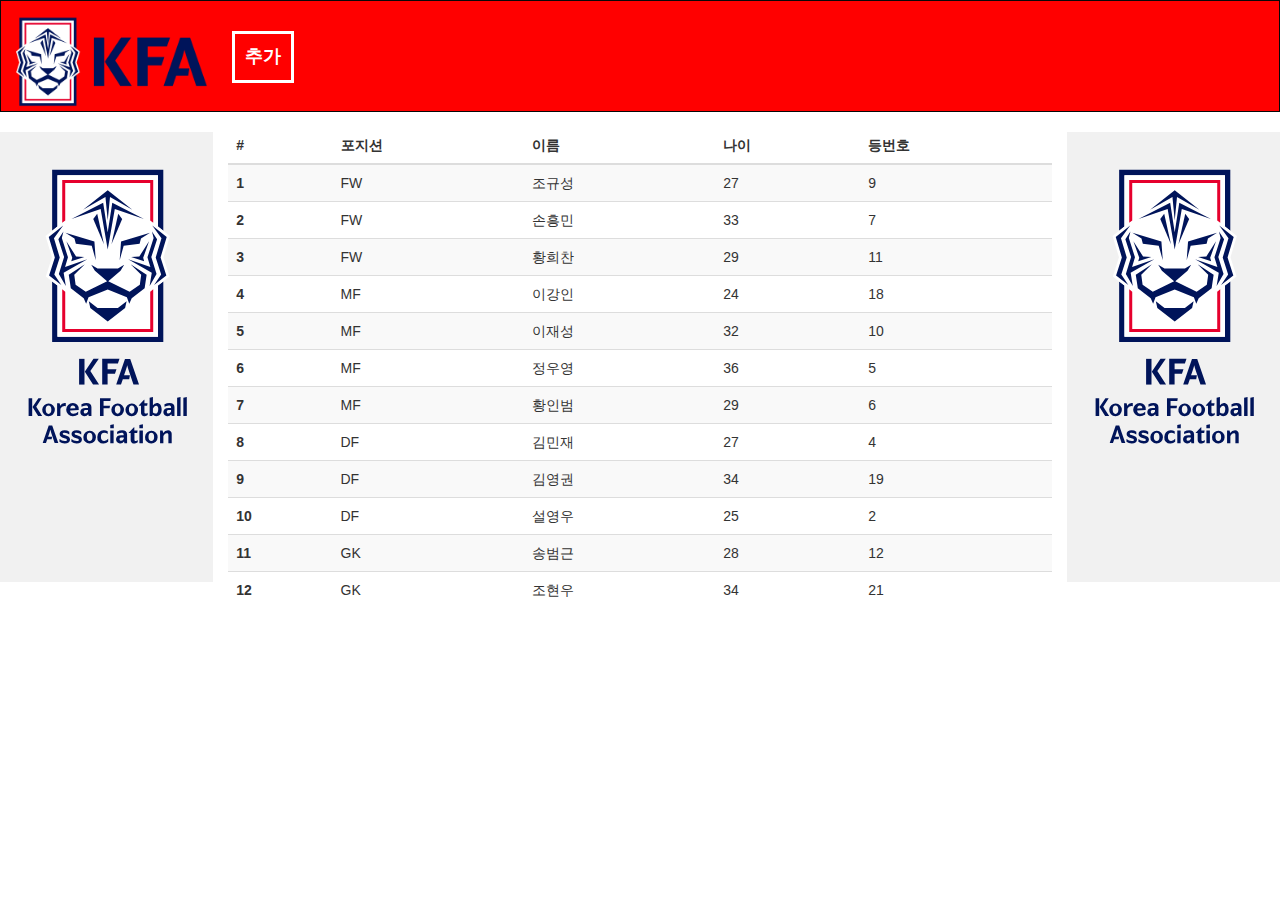
<file: index.html>
<!DOCTYPE html>
<html lang="en">
<head>
  <title>index</title>
  <meta charset="utf-8">
  <meta name="viewport" content="width=device-width, initial-scale=1">
  <link rel="stylesheet" href="https://maxcdn.bootstrapcdn.com/bootstrap/3.4.1/css/bootstrap.min.css">
  <script src="https://ajax.googleapis.com/ajax/libs/jquery/3.7.1/jquery.min.js"></script>
  <script src="https://maxcdn.bootstrapcdn.com/bootstrap/3.4.1/js/bootstrap.min.js"></script>
  <link rel="stylesheet" href="my.css">
</head>
<!--
서비스 기획 - CRUD Front page
한국 축구 국가대표팀 명단
포지션 - 성 - 이름 - 키 - 몸무게 - 등번호 - 주발

○ index.html 제작
- 주요 입력항목을 기준으로 임의의 내용으로 채워진 목록 페이지 (최소 10개 이상의 목록이 보여야 함) o
- 위에서 기획한 데이터 항목 중 4개 이상의 항목이 목록에 표시되어야함 o
- [추가] 버튼이 보여야 함 o

○ my.css 제작
- 제작하는 모든 페이지는 공통 스타일을 적용하되 desktop용 / phone용을 기준으로 2개 이상의 device를 위한 RWD를 적용한다.
- RWD 적용을 위한 style 및 따로 추가한 style은 my.css에 넣고 모든 파일에서 불러서 적용시킨다.
- 그 외에, Bootstrap framework 등 다양한 템플릿 스타일을 선택하여 CDN으로 적용시킬 수 있다.
-->
<!--
Self-Check items
- #2-1에서 등록한 github repo와 netlify에서 사이트를 그대로 사용했는가?
- 당신의 CRUD Frontend Service의 주제는 무엇인가?
- 이 서비스에서 사용하는 모든 입력항목과 종류(type)를 적으시오.(6개 이상)
- 목록 페이지(index.html)에서 표시하는 항목을 모두 적으시오. (4개 이상)
- 추가(add.html),수정(edit.html) 페이지에서 사용하는 Validation Check의 조건을 모두 적으시오. (4개 이상)
- index.html로부터 제작한 모든 페이지로 자연스럽게 이동하고 있는가?
- 제작한 모든 페이지는 RWD(Responsive Web Design)이 적용되어, 2개 이상의 장치에 맞추어 스타일이 적용되었는가?
- 현재까지 프로젝트를 구현하면서 소감, 어려움, 또는 건의사항은 무엇인가?.
-->
<body>

<nav class="navbar navbar-inverse">
  <div class="container-fluid">
    <div class="navbar-header">
      <a class="navbar-header" href="view.html"><img src="KFA+BI 로고-02.png" alt="" class="logo"></a>
      <a href="./add.html" id="add">추가</a>
    </div>
  </div>
</nav>
  
<div class="container-fluid text-center">    
  <div class="row content">
    <div class="col-sm-2 sidenav">
      <img src="KFA.svg" alt="" class="sideimg">
    </div>
    <div class="col-sm-8 text-left"> 
      <table class="table table-striped">
        <thead>
          <tr>
            <th scope="col">#</th>
            <th scope="col">포지션</th>
            <th scope="col">이름</th>
            <th scope="col">나이</th>
            <th scope="col">등번호</th>
          </tr>
        </thead>
        <tbody>
            <tr>
                <th scope="row">1</th>
                <td>FW</td>
                <td>조규성</td>
                <td>27</td>         
                <td>9</td>           
            </tr>
            <tr>
                <th scope="row">2</th>
                <td>FW</td>
                <td>손흥민</td>
                <td>33</td>     
                <td>7</td>          
            </tr>
            <tr>
                <th scope="row">3</th>
                <td>FW</td>
                <td>황희찬</td>
                <td>29</td>        
                <td>11</td>       
            <tr>
                <th scope="row">4</th>
                <td>MF</td>
                <td>이강인</td>
                <td>24</td>     
                <td>18</td>          
            </tr>
            <tr>
                <th scope="row">5</th>
                <td>MF</td>
                <td>이재성</td>
                <td>32</td>           
                <td>10</td>            
            </tr>
            <tr>
                <th scope="row">6</th>
                <td>MF</td>
                <td>정우영</td>
                <td>36</td>           
                <td>5</td>              
            </tr>
            <tr>
                <th scope="row">7</th>
                <td>MF</td>
                <td>황인범</td>
                <td>29</td>           
                <td>6</td>             
            </tr>
            <tr>
                <th scope="row">8</th>
                <td>DF</td>
                <td>김민재</td>
                <td>27</td>       
                <td>4</td>            
            </tr>
            <tr>
                <th scope="row">9</th>
                <td>DF</td>
                <td>김영권</td>
                <td>34</td>          
                <td>19</td>              
            </tr>
            <tr>
                <th scope="row">10</th>
                <td>DF</td>
                <td>설영우</td>
                <td>25</td>            
                <td>2</td>        
            </tr>
            <tr>
                <th scope="row">11</th>
                <td>GK</td>
                <td>송범근</td>
                <td>28</td>        
                <td>12</td>          
            </tr>
            <tr>
              <th scope="row">12</th>
              <td>GK</td>
              <td>조현우</td>
              <td>34</td>
              <td>21</td>
          </tr>
        </tbody>
      </table>
    </div>
    <div class="col-sm-2 sidenav">
      <img src="KFA.svg" alt="" class="sideimg">
    </div>
    </div>
  </div>
</div>

</body>
</html>
</file>
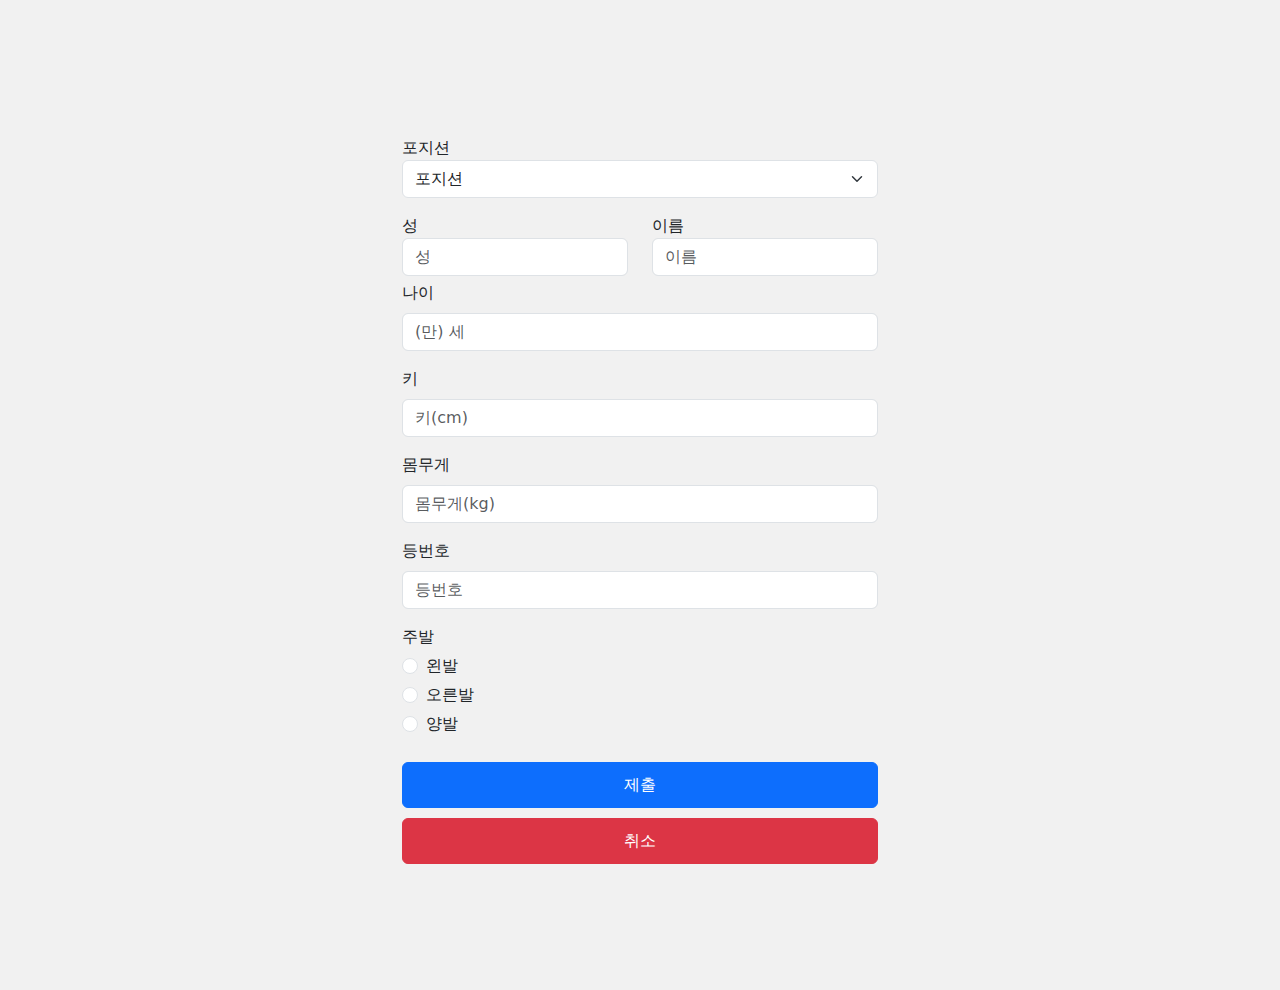
<file: add.html>
<!DOCTYPE html>
<html lang="en">
<head>
    <meta charset="utf-8">
    <meta name="viewport" content="width=device-width, initial-scale=1">
    <link href="https://cdn.jsdelivr.net/npm/bootstrap@5.3.3/dist/css/bootstrap.min.css" rel="stylesheet">
    <script src="https://cdn.jsdelivr.net/npm/bootstrap@5.3.3/dist/js/bootstrap.bundle.min.js"></script>
    <link rel="stylesheet" href="my.css">
    <title>Add Player</title>
    <script>
        function checkcheck() {
            event.preventDefault();
            const firstname = document.getElementById('firstname').value.trim();
            const backname = document.getElementById('backname').value.trim();
            const old = document.getElementById('old').value;
            const height = document.getElementById('cm').value;
            const weight = document.getElementById('kg').value;
            const backnumber = document.getElementById('backnumber').value;
            const position = document.getElementById('select_position').value;

            const koreanRegex = /^[가-힣]*$/;

            let errorMessage = '';

            if (position === '포지션') {
                errorMessage += '포지션을 선택하세요.\n';
            }
            if (!firstname) {
                errorMessage += '성을 입력하세요.\n';
            }
            if (firstname && !koreanRegex.test(firstname) && !(firstname>2)) {
                errorMessage += '성을 1~2 글자를 한글로 입력하세요\n'
            } 
            if (!backname) {
                errorMessage += '이름을 입력하세요.\n';
            }
            if (backname && !koreanRegex.test(backname)) {
                errorMessage += '이름을 한글로 입력하세요\n'
            } 
            if (old < 14 || old > 55) {
                errorMessage += '나이는 만 14세 이상, 만 55세 이하여야 합니다.\n'
            } 
            if (height < 140 || height > 240) {
                errorMessage += '키는 140cm에서 240cm 사이여야 합니다.\n';
            }
            if (weight < 40 || weight > 150) {
                errorMessage += '몸무게는 40kg에서 200kg 사이여야 합니다.\n';
            }
            if (backnumber < 1 || backnumber > 99) {
                errorMessage += '등번호는 1에서 99 사이여야 합니다.\n';
            }
            

            if (errorMessage) {
                alert(errorMessage);
            } else {
                alert("모든 입력이 유효합니다.");
                alert('게시물이 추가됩니다')
                document.getElementById('playerForm').submit();
            }
        }
    </script>
</head>
<!--
○ add.html 제작
- index.html에서 [추가] 버튼을 눌렀을 때 나오는 페이지 o
- 하나의 게시물에 필요한 모든 입력 항목을 입력받는 Form 페이지 o
- 필수 항목에 대해서 Validation Check Javascript를 4군데 이상 적용해야 함 o
- [확인] 버튼을 누르면 “게시물이 추가됩니다” Alert 창 띄울 것 o
- [취소] 버튼을 누르면 index.html로 이동할 것. o
-->
<body class="body_addedit">
    <div class="container_add add_div">
        <form action="index.html" id="playerForm">
            <div class="mb-3 add_div">
                <!-- 1. 포지션 입력받기 -->
                <label for="select_position">포지션</label>
                <select id="select_position" name="position" class="form-select" aria-label="Default select example">
                    <option selected>포지션</option>
                    <option value="FW">FW</option>
                    <option value="MF">MF</option>
                    <option value="DF">DF</option>
                    <option value="GK">GK</option>
                </select>
            </div>

            <div class="row add_div" id="name">
                <div class="col add_div">
                    <label for="firstname">성</label>
                    <input type="text" id="firstname" class="form-control" placeholder="성" aria-label="First name">
                </div>
                <div class="col add_div">
                    <label for="backname">이름</label>
                    <input type="text" id="backname" class="form-control" placeholder="이름" aria-label="Last name">
                </div>
            </div>

            <div class="mb-3 add_div">
                <label for="cm_required" class="form-label">나이</label>
                <input class="form-control" type="number" id="old" name="old_required" placeholder="(만) 세">
            </div>

            <div class="mb-3 add_div">
                <label for="cm_required" class="form-label">키</label>
                <input class="form-control" type="number" id="cm" name="cm_required" placeholder="키(cm)">
            </div>

            <div class="mb-3 add_div">
                <label for="kg_required" class="form-label">몸무게</label>
                <input class="form-control" type="number" id="kg" name="kg_required" placeholder="몸무게(kg)">
            </div>

            <div class="mb-3 add_div">
                <label for="backnumber_required" class="form-label">등번호</label>
                <input class="form-control" type="number" id="backnumber" name="backnumber_required" placeholder="등번호">
            </div>

            <div class="mb-3 add_div">
                <label>주발</label>
                <div class="add_div">
                    <div class="form-check add_div">
                        <input class="form-check-input" type="radio" name="flexRadioDefault" id="flexRadioDefault1">
                        <label class="form-check-label" for="flexRadioDefault1">왼발</label>
                    </div>
                    <div class="form-check add_div">
                        <input class="form-check-input" type="radio" name="flexRadioDefault" id="flexRadioDefault2">
                        <label class="form-check-label" for="flexRadioDefault2">오른발</label>
                    </div>
                    <div class="form-check add_div">
                        <input class="form-check-input" type="radio" name="flexRadioDefault" id="flexRadioDefault3">
                        <label class="form-check-label" for="flexRadioDefault3">양발</label>
                    </div>
                </div>
            </div>

            <!-- 제출 버튼 -->
            <button type="submit" class="btn btn-primary butt1" onclick="checkcheck()">제출</button>
            <a class="btn btn-danger butt3" href="index.html" role="button">취소</a>
        </form>
    </div>
</body>
</html>
</file>
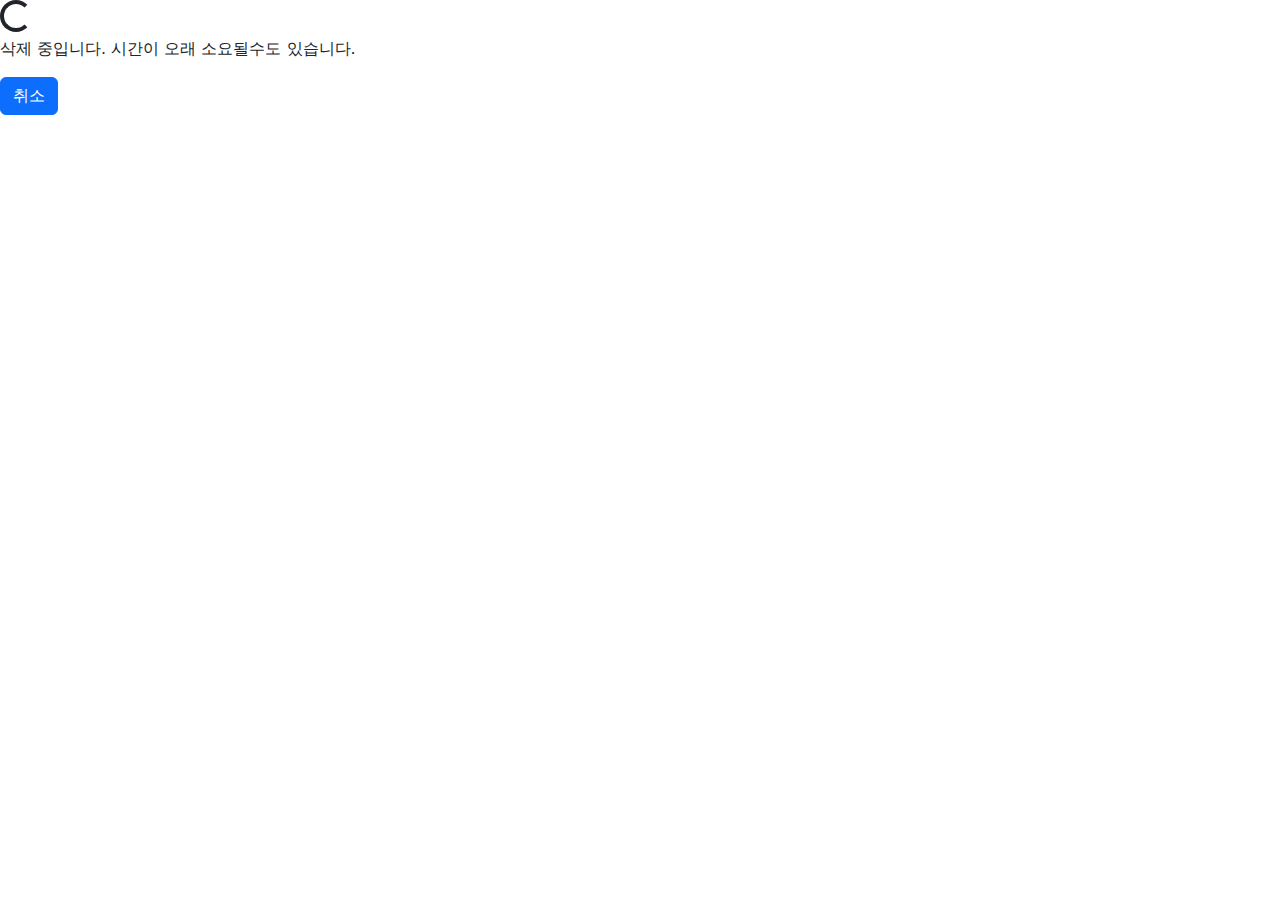
<file: delete.html>
<!DOCTYPE html>
<html lang="en">
<head>
    <meta charset="UTF-8">
    <meta name="viewport" content="width=device-width, initial-scale=1.0">
    <link href="https://cdn.jsdelivr.net/npm/bootstrap@5.3.3/dist/css/bootstrap.min.css" rel="stylesheet" integrity="sha384-QWTKZyjpPEjISv5WaRU9OFeRpok6YctnYmDr5pNlyT2bRjXh0JMhjY6hW+ALEwIH" crossorigin="anonymous">
    <title>delete...ing</title>

    <script type="text/javascript">
        function comebackhome() {
            var result = confirm("삭제를 취소하시겠습니까?");
            if (result) {
                alert("삭제가 취소되었습니다.");
                window.location.href = "index.html";
            } 
        }
    </script>
</head>
<body>
    <div class="spinner-border" role="status">
        <span class="visually-hidden">Loading...</span>
    </div>
    <p>삭제 중입니다. 시간이 오래 소요될수도 있습니다.</p>
    <button type="button" class="btn btn-primary" onclick="comebackhome()">취소</button>
</body>
</html>
</file>
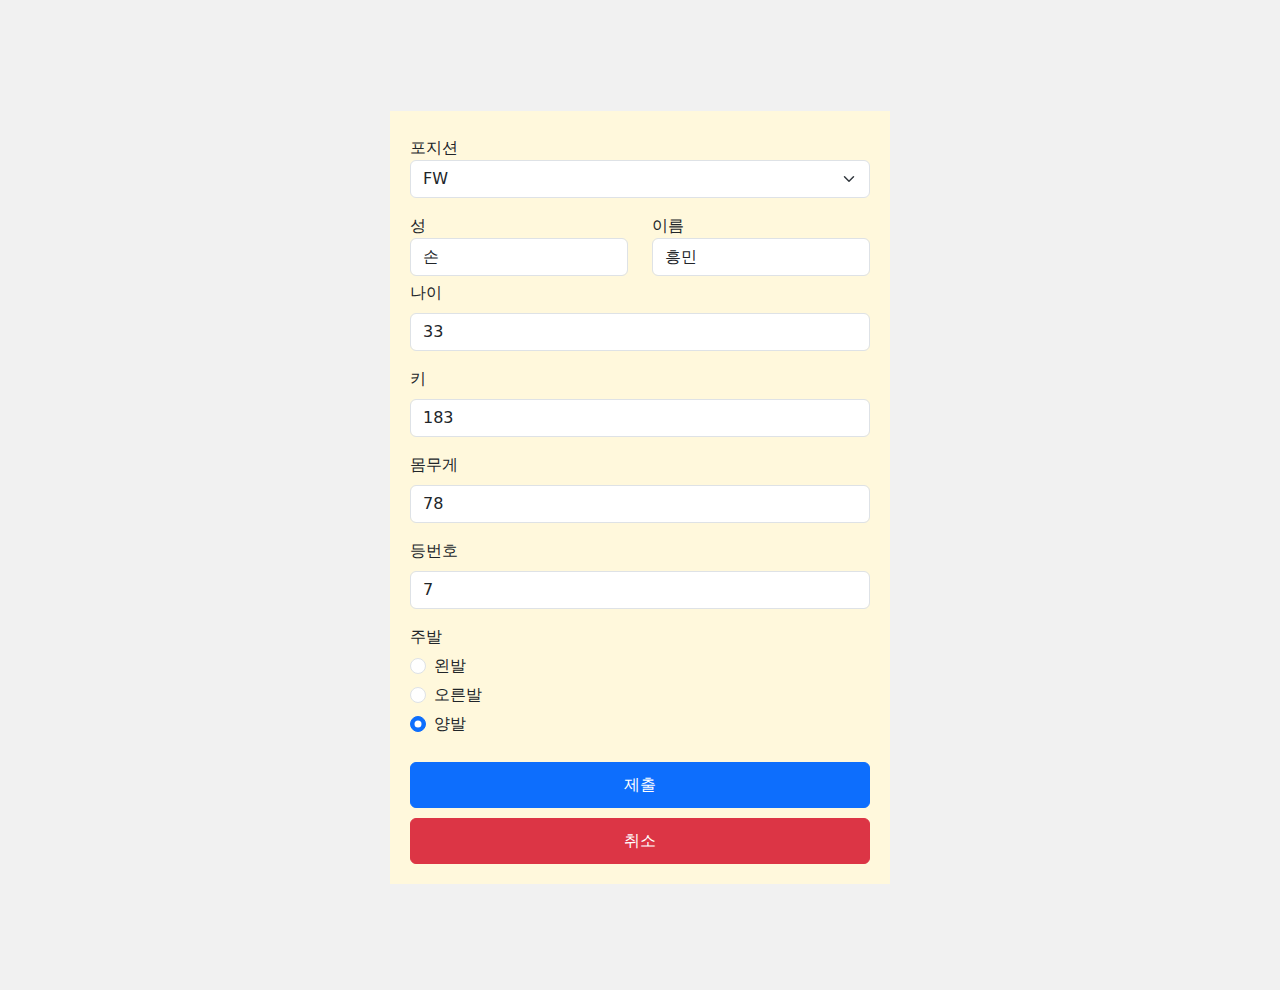
<file: edit.html>
<!DOCTYPE html>
<html lang="en">
<head>
    <meta charset="utf-8">
    <meta name="viewport" content="width=device-width, initial-scale=1">
    <link href="https://cdn.jsdelivr.net/npm/bootstrap@5.3.3/dist/css/bootstrap.min.css" rel="stylesheet">
    <script src="https://cdn.jsdelivr.net/npm/bootstrap@5.3.3/dist/js/bootstrap.bundle.min.js"></script>
    <title>edit Player</title>
    <link rel="stylesheet" href="my.css">
    <script>
        function checkcheck() {
            event.preventDefault();
            const firstname = document.getElementById('firstname').value.trim();
            const backname = document.getElementById('backname').value.trim();
            const old = document.getElementById('old').value;
            const height = document.getElementById('cm').value;
            const weight = document.getElementById('kg').value;
            const backnumber = document.getElementById('backnumber').value;
            const position = document.getElementById('select_position').value;

            const koreanRegex = /^[가-힣]*$/;

            let errorMessage = '';

            if (position === '포지션') {
                errorMessage += '포지션을 선택하세요.\n';
            }
            if (!firstname) {
                errorMessage += '성을 입력하세요.\n';
            }
            if (firstname && !koreanRegex.test(firstname) && !(firstname>2)) {
                errorMessage += '성을 1~2 글자를 한글로 입력하세요\n'
            } 
            if (!backname) {
                errorMessage += '이름을 입력하세요.\n';
            }
            if (backname && !koreanRegex.test(backname)) {
                errorMessage += '이름을 한글로 입력하세요\n'
            } 
            if (old < 14 || old > 55) {
                errorMessage += '나이는 만 14세 이상, 만 55세 이하여야 합니다.\n'
            } 
            if (height < 140 || height > 240) {
                errorMessage += '키는 140cm에서 240cm 사이여야 합니다.\n';
            }
            if (weight < 40 || weight > 150) {
                errorMessage += '몸무게는 40kg에서 200kg 사이여야 합니다.\n';
            }
            if (backnumber < 1 || backnumber > 99) {
                errorMessage += '등번호는 1에서 99 사이여야 합니다.\n';
            }
            

            if (errorMessage) {
                alert(errorMessage);
            } else {
                alert("모든 입력이 유효합니다.");
                showConfirm()
            }
        }
        function showConfirm() {
            var result = confirm("게시물을 수정할까요?");
            if (result) {
                alert("수정 하였습니다.");
                document.getElementById('playerForm').submit();
            } 
        }
    
    </script>
</head>
<!--
제작하고 싶은 CRUD Front page의 주제를 결정, 
어떤 항목들로 데이터 세트를 구성할 것인지 정한다. (6개 이상의 항목이 포함되어야 함)

(축구선수)
등번호 - 이름 - 포지션 - 국적 - 키 - 몸무게 - 나이 

edit.html 제작
- 임의로 넣은 레코드의 모든 항목을 보여주면서 수정할 수 있도록 하는 Form 페이지
- add.html과 동일한 Validation Check Javascript 적용할 것
- [확인] 버튼을 누르면 “게시물을 수정할까요?” Confirm 창 띄울 것
- [취소] 버튼을 누르면 index.html로 이동할 것.
-->
<body class="body_addedit">
    <div class="container">
        <form action="index.html" id="playerForm">
            <div class="mb-3">
                <!-- 1. 포지션 입력받기 -->
                <label for="select_position">포지션</label>
                <select id="select_position" name="position" class="form-select" aria-label="Default select example">
                    <option selected>FW</option>
                    <option value="MF">MF</option>
                    <option value="DF">DF</option>
                    <option value="GK">GK</option>
                </select>
            </div>

            <div class="row" id="name">
                <div class="col">
                    <label for="firstname">성</label>
                    <input type="text" id="firstname" class="form-control" placeholder="성" aria-label="First name" value="손">
                </div>
                <div class="col">
                    <label for="backname">이름</label>
                    <input type="text" id="backname" class="form-control" placeholder="이름" aria-label="Last name" value="흥민">
                </div>
            </div>

            <div class="mb-3">
                <label for="cm_required" class="form-label">나이</label>
                <input class="form-control" type="number" id="old" name="old_required" placeholder="(만) 세" value="33">
            </div>

            <div class="mb-3">
                <label for="cm_required" class="form-label">키</label>
                <input class="form-control" type="number" id="cm" name="cm_required" placeholder="키(cm)" value="183">
            </div>

            <div class="mb-3">
                <label for="kg_required" class="form-label">몸무게</label>
                <input class="form-control" type="number" id="kg" name="kg_required" placeholder="몸무게(kg)" value="78">
            </div>

            <div class="mb-3">
                <label for="backnumber_required" class="form-label">등번호</label>
                <input class="form-control" type="number" id="backnumber" name="backnumber_required" placeholder="등번호" value="7">
            </div>

            <div class="mb-3">
                <label>주발</label>
                <div>
                    <div class="form-check">
                        <input class="form-check-input" type="radio" name="flexRadioDefault" id="flexRadioDefault1" value="left">
                        <label class="form-check-label" for="flexRadioDefault1">왼발</label>
                    </div>
                    <div class="form-check">
                        <input class="form-check-input" type="radio" name="flexRadioDefault" id="flexRadioDefault2" value="right">
                        <label class="form-check-label" for="flexRadioDefault2">오른발</label>
                    </div>
                    <div class="form-check">
                        <input class="form-check-input" type="radio" name="flexRadioDefault" id="flexRadioDefault3" value="both" checked>
                        <label class="form-check-label" for="flexRadioDefault3" cheked>양발</label>
                    </div>
                </div>
            </div>

            <!-- 제출 버튼 -->
            <button type="submit" class="btn btn-primary butt1" onclick="checkcheck()">제출</button>
            <a class="btn btn-danger butt3" href="index.html" role="button">취소</a>
        </form>
    </div>
</body>
</html>
</file>
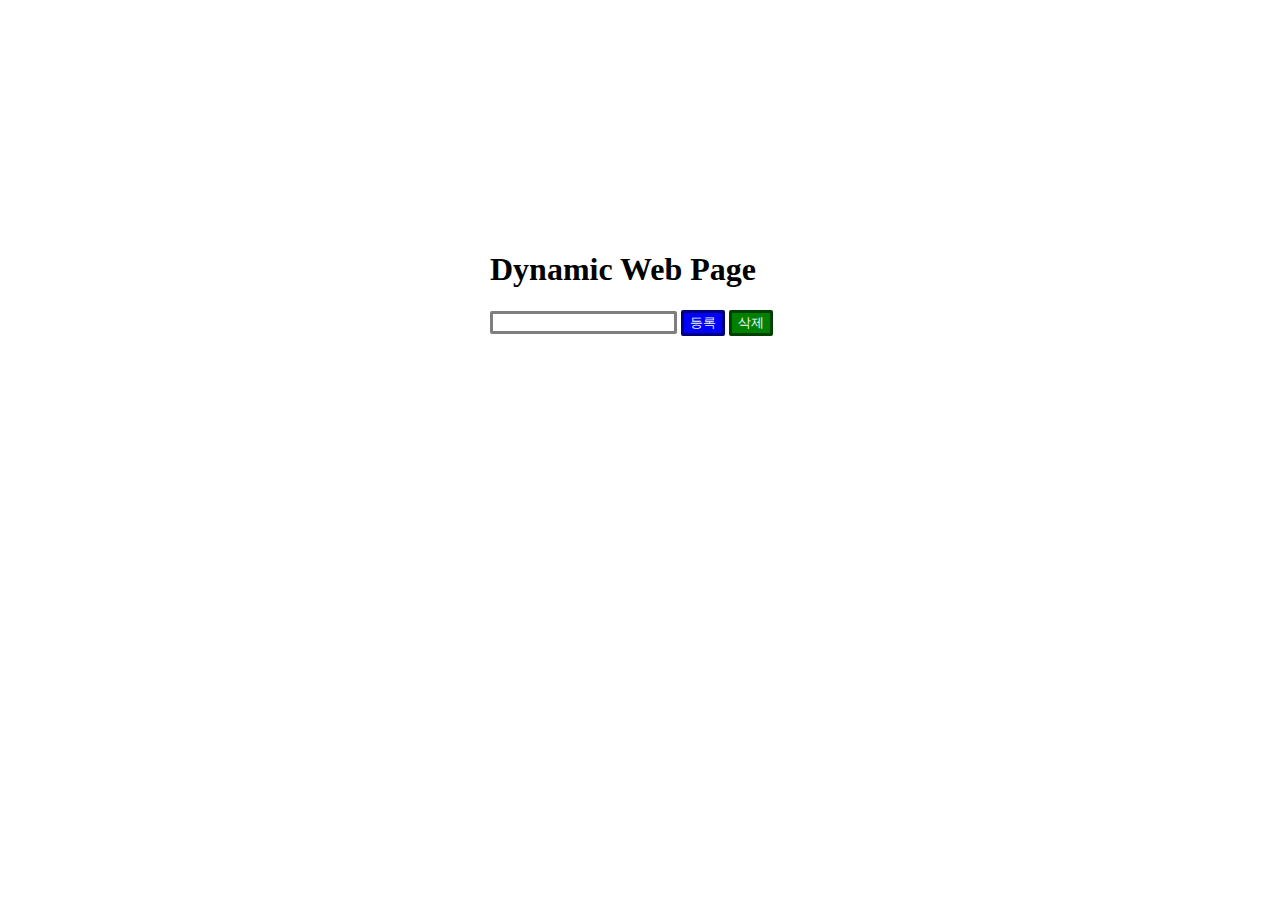
<file: form.html>
<!DOCTYPE html>
<html lang="en">
<head>
    <meta charset="UTF-8">
    <meta name="viewport" content="width=device-width, initial-scale=1.0">
    <title>Document</title>

    <style>
        #input_append{
            background-color: rgb(255, 255, 255);

            border: solid;
            border-radius: 2px 2px 2px 2px;
            border-color: rgba(0, 0, 0, 0.5);
        }
        #add{
            background-color: blue;
            color: aliceblue;

            border: solid;
            border-radius: 2px 2px 2px 2px;
            border-color: rgba(0, 0, 0, 0.5);
        }
        #reset{
            background-color: green;
            color: aliceblue;

            border: solid;
            border-radius: 2px 2px 2px 2px;
            border-color: rgba(0, 0, 0, 0.5);
        }
        .container {
            width: 300px;
            height: 300px;
            position: absolute;
            left: 50%; 
            margin-left: -150px;
            top: 50%; 
            margin-top: -220px;
        }
    </style>
</head>
<body>
    <div class="container">
        <h1>Dynamic Web Page</h1>
        <input type="text" id="input_append">
    
        <button onclick="listener_append()" id="add">등록</button>
        <button onclick="delete_all()" id="reset">삭제</button>
    
        <!--여기에 리스트가 생성됨-->
        <div id="div_append"></div>
    </div>
    

    <script>
        function listener_append(){
            let div_append = document.getElementById("div_append");
            let input_append = document.getElementById("input_append").value;
            
            if(input_append === "" || input_append == "undefined"){
                return false;
            }else{
                div_append.innerHTML += "<li>"+ input_append
            }
            document.getElementById("input_append").value = ""  // 등록 후, 입력창 초기화
        }

        function delete_all(){
            let div_append = document.getElementById("div_append");
            div_append.innerHTML="";    // 리스트 초기화
            document.getElementById("input_append").value = ""  //입력창까지 초기화
        }
    </script>
</body>
</html>
</file>
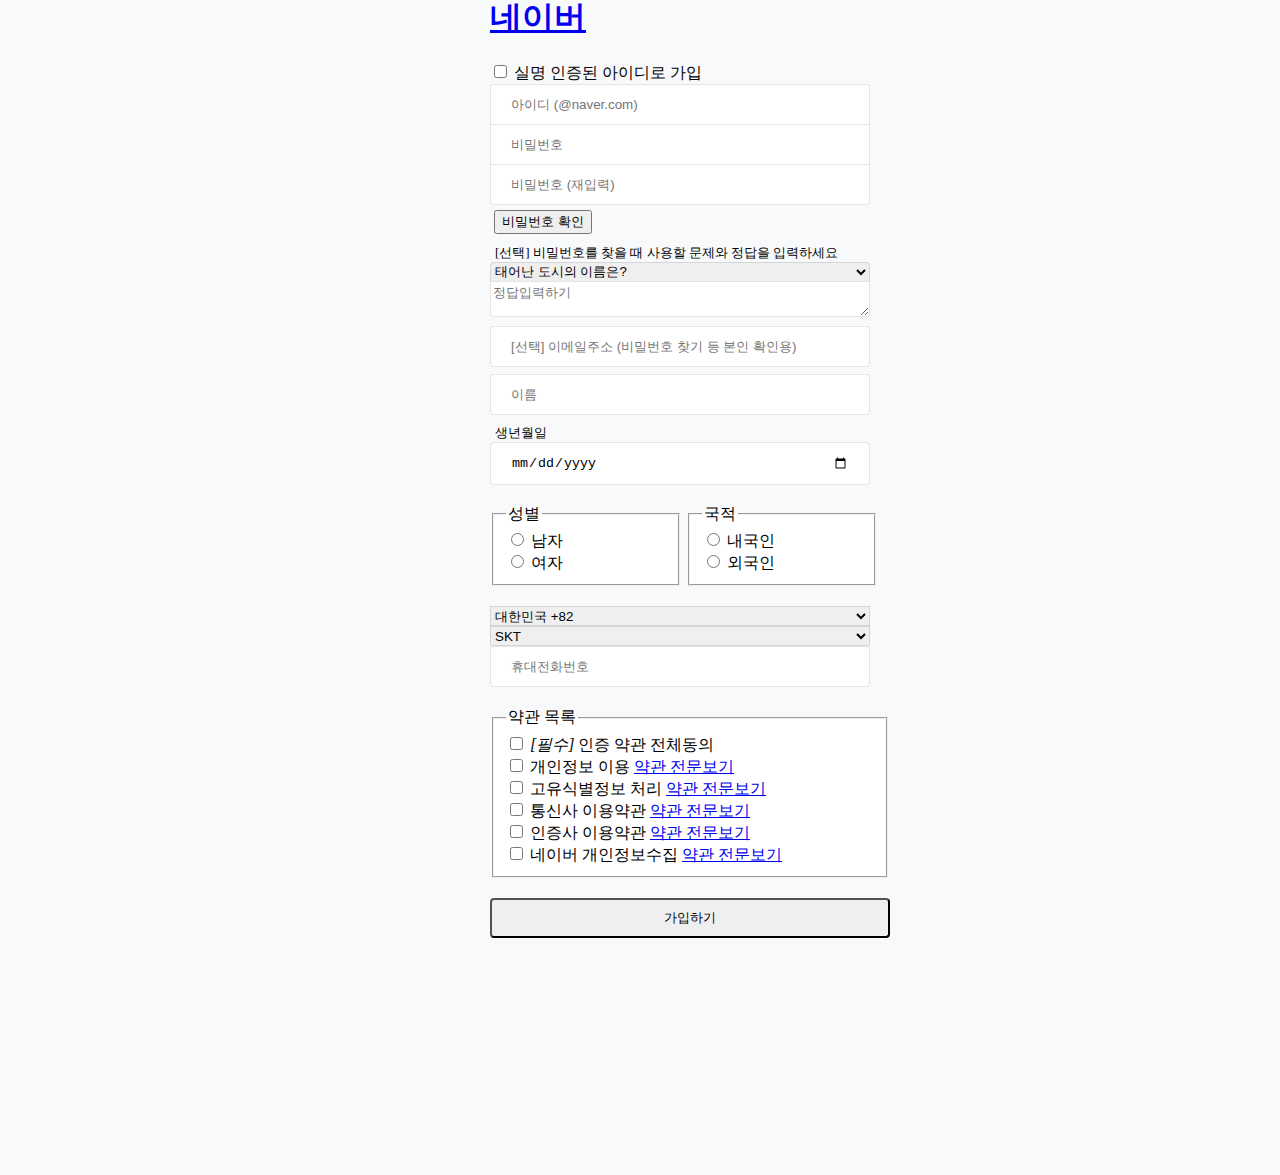
<file: form_js.html>
<!DOCTYPE html>
<html lang="ko">

<head>
    <meta charset="UTF-8">
    <meta name="viewport" content="width=device-width, initial-scale=1.0, maximum-scale=1.0, minimum-scale=1.0, user-scalable=no">
    <meta http-equiv="X-UA-Compatible" content="IE=edge">
    <title>네이버 : 회원가입</title>

    <style>
        .container {
            width: 400px;
            height: 1200px;
            position: absolute;
            left: 50%; 
            margin-left: -150px;
            top: 25%; 
            margin-top: -250px;
        }
        body{
            background-color: #F8f9fa;
        }
        input[type=text], input[type=email], input[type=password], input[type=date], input[type=tel]{
            width: 95%;
            padding: 12px 20px;
            box-sizing: border-box;

            border: 1px solid rgba(0, 0, 0, 0.1);
            border-radius: 4px;
        }
        #id{
            border-radius: 4px 4px 0px 0px;
            border: 1px 1px 1px 1px solid rgba(0, 0, 0, 0.1);
        }
        #pswd1{
            border-radius: 0px;
            margin: -1px 0px 0px;
        }
        #pswd2{
            border-radius: 0px 0px 4px 4px;
            margin: -1px 0px 5px;
        }
        #passwordhintQ{
            border-radius: 4px 4px 0px 0px ;
        }
        #hint1{
            font-size: small;
            margin: 0px 10px 0px 5px;
        }
        #divEmail{
            padding:5px 0px 0px 0px;
            width: 100%;
            height: 30px;
        }
        #divName{
            height: 50px;
        }
        #divBirthday{
            height: 80px;
        }
        #birth{
            font-size: small;
            
            margin: 0px 10px 0px 5px;
        }
        select{
            width: 380px;
            height: 20px;
            border-radius: 0px;
            border: 1px solid rgba(0, 0, 0, 0.1);
        }
        textarea{
            width: 374px;
            border-radius: 0px 0px 4px 4px;
            border: 1px solid rgba(0, 0, 0, 0.1);
            margin: -1px 0px 0px;
        }

        #nation, #gender{
            width: 40%;
            display: inline;
        }
        fieldset{
            background-color: white;
        }
        #submit_button{
            position: absolute;
            margin-top: 20px;
        }
        button, select, input[type=date]{
            cursor: pointer;
        }
        #btnJoin{
            width: 400px;
            height: 40px;
            border-radius: 4px; 
        }
        #selNationNo{
            margin-top: 20px;
        }
        #bottom{
            margin-top: 20px;
        }
        #check_button{
            padding-bottom: 10px;
            padding-left: 4px;
        }
    </style>

    <script>
        function checkPasswords() {
            let pswd1 = document.getElementById("pswd1").value;
            let pswd2 = document.getElementById("pswd2").value;
            
            if (pswd1 === "" || pswd2 === ""){
                alert("빈칸을 모두 채워주세요")
            }else if (pswd1 === pswd2) {
                alert("입력하신 패스워드가 일치합니다.");
            } else {
                alert("입력하신 패스워드가 일치하지 않습니다.");
            }
        }
        function checkBOX(checkbox) {
            let checkboxes = document.getElementsByName('checkboxes');

            for (let i = 0; i < checkboxes.length; i++) {
                checkboxes[i].checked = checkbox.checked;
            }
        }
        function checkALL() {
            let id = document.getElementById("id").value;
            let pswd1 = document.getElementById("pswd1").value;
            let pswd2 = document.getElementById("pswd2").value;
            let name = document.getElementById("name").value;
            let birthdayInput = document.getElementById("birthdayInput").value

            let radiosgender = document.getElementsByName("identityGender");
            let radiosforigner = document.getElementsByName("foreigner");
            let Checked1, Checked2 = false;

            let phoneNo = document.getElementById("phoneNo").value;

            let Check1 = document.getElementById("Check1");
            let Check2 = document.getElementById("agree_01");
            let Check3 = document.getElementById("agree_02");
            let Check4 = document.getElementById("agree_03");
            let Check5 = document.getElementById("agree_04");
            let Check6 = document.getElementById("agree_05");

            for (let i = 0; i < 2; i++) {
                if (radiosgender[i].checked) {
                    Checked1 = true;
                }
                if(radiosforigner[i].checked){
                    Checked2 = true;
                }
                if(Checked1 === true && Checked2 === true){
                    break;
                }
            }

            if(id === ""){
                alert("아이디를 입력해주세요")
            }
            else if (pswd1 === "" || pswd2 === ""){
                alert("비밀번호를 입력해주세요")
            }
            else if(name === ""){
                alert("이름을 입력해주세요")
            }
            else if(birthdayInput === ""){
                alert("생년월일을 입력해주세요")
            }
            else if (!Checked1) {
                alert("성별을 선택해 주세요.");
            } 
            else if (!Checked2) {
                alert("국적을 선택해 주세요.");
            }
            else if (phoneNo === ""){
                alert("전화번호를 입력해주세요.");
            }
            else if(!Check1.checked){
                alert("'실명 인증된 아이디로 가입'에 체크해 주세요");
            }
            else if(!Check2.checked){
                alert("'개인정보 이용'에 체크해 주세요");
            }
            else if(!Check3.checked){
                alert("'고유식별정보 처리'에 체크해 주세요");
            }
            else if(!Check4.checked){
                alert("'통신사 이용약관'에 체크해 주세요");
            }
            else if(!Check5.checked){
                alert("'인증사 이용약관'에 체크해 주세요");
            }
            else if(!Check6.checked){
                alert("'네이버 개인정보수집'에 체크해 주세요");
            }
        }

    </script>
</head>

<!-- 원래 페이지의 URL -->
<!-- https://nid.naver.com/user2/join/begin?token_sjoin=VTzhbiEHPIT3fHr4&langSelect=ko_KR&checkRealname=Y&termsLocation=Y&termsEmail=Y&termsEvent=Y -->

<body>
    <div class="container">
        <!--네이버 클릭시 네이버로 이동-->
        <h1 class="logo_naver">
            <a href="http://naver.com" class="link">
                <span class="blind">네이버</span>
            </a>
        </h1>

        <div class="form_content">
            <form id="join_form" method="post" action="/user2/join/end" class="form"></form>
                <!--체크박스 type = checkbox -->
                <div id="divToggle">
                    <input type="checkbox" id="Check1" name="Check1">
                    <label for="Check1">실명 인증된 아이디로 가입</label>
                </div>

                <div id="top">
                    <!--아이디 입력받기 type = text -->
                    <div class="form_item user" id="divId">
                        <input type="text" id="id" name="id" placeholder="아이디 (@naver.com)" class="input" value="" maxlength="20"/>
                    </div>
                    <!--비밀번호 입력받기 type = password -->
                    <div class="form_item lock password" id="divPasswd">
                        <input type="password" id="pswd1" name="pswd1" placeholder="비밀번호" class="input" value="" maxlength="20" required/>
                        <input type="password" id="pswd2" name="pswd2" placeholder="비밀번호 (재입력)" class="input" value="" maxlength="20" required/>
                        <div id="check_button"><button type="button" onclick="checkPasswords()">비밀번호 확인</button></div>
                        <div id="hint">
                            <div >
                                <p id="hint1">[선택] 비밀번호를 찾을 때 사용할 문제와 정답을 입력하세요</p>
                            </div>
                            <select name="Q" id="passwordhintQ">
                                <option value="1">태어난 도시의 이름은?</option>
                                <option value="2">어릴적 키우던 애완동물의 이름은?</option>
                                <option value="3">과거 담임선생님의 성함은?</option>
                                <option value="4">가장 좋아하는 영화 제목은?</option>
                            </select>
                            <br>
                            <textarea name="content" cols="40" rows="2" placeholder="정답입력하기"></textarea>
                        </div>
                    </div>

                    <!--이메일 입력받기 type = email-->
                    <div class="form_item email" id="divEmail">
                        <input type="email" id="email" name="email" placeholder="[선택] 이메일주소 (비밀번호 찾기 등 본인 확인용)" class="input" value="" maxlength="100" />
                    </div>
                </div>
                <br>
                <div id="middle">
                    <!--이름 입력받기 text-->
                    <div class="form_item user" id="divName">
                        <input type="text" id="name" name="name" placeholder="이름" class="input" value="" maxlength="40" />
                    </div>

                    <!--생년월일 입력받기 date-->
                    <div class="form_item calendar" id="divBirthday">
                        <div id="birth">생년월일</div>
                        <input type="date" id="birthdayInput" class="input" placeholder="이름" name="birthdayInput"/>
                    </div>
                                
                    <!--성별 선택하기 type = radio-->
                    <fieldset id="gender">
                        <legend>성별</legend>
                        <input type="radio" id="identityGender1" name="identityGender" value="M" class="blind">
                        <label for="identityGender1">남자</label>
                        <br>
                        <input type="radio" id="identityGender2" name="identityGender" value="F" class="blind">
                        <label for="identityGender2">여자</label>
                    </fieldset>
                                    
                    <!--국적 선택하기 type = radio-->
                    <fieldset id="nation">
                        <legend>국적</legend>
                        <input type="radio" id="foreigner1" name="foreigner" value="K" class="blind">
                        <label for="foreigner1">내국인</label>
                        <br>
                        <input type="radio" id="foreigner2" name="foreigner" value="F" class="blind">
                        <label for="foreigner2">외국인</label>
                    </fieldset>

                    <!--국제 번호 선택하기 select-->
                    <div class="select_box" id="selNationNo">
                        <select id="nationNo" name="nationNo" class="select">
                            <option value="233" >
                                가나 +233
                            </option>
                            <option value="31" >
                                네덜란드 +31
                            </option>
                            <option value="82" selected>
                                대한민국 +82                                        
                            </option>
                            <option value="49" >
                                독일 +49
                            </option>
                            <option value="1" >
                                미국/캐나다 +1
                            </option>
                            <option value="966" >
                                사우디아라비아 +966
                            </option>
                            <option value="597" >
                                수리남 +597
                            </option>
                            <option value="81" >
                                일본 +81
                            </option>
                        </select>
                    </div>

                    <!--통신사 선택하기-->
                    <div>
                        <select>
                            <option value="skt">
                                SKT
                            </option>
                            <option value="skt_alteul">
                                SKT 알뜰폰
                            </option>
                            <option value="kt">
                                KT
                            </option>
                            <option value="kt_alteul">
                                KT 알뜰폰
                            </option>
                            <option value="lg">
                                LG U+
                            </option>
                            <option value="lg_alteul">
                                LG U+ 알뜰폰
                            </option>
                        </select>
                    </div>

                    <!--전화번호 입력하기 type = tel-->
                    <div class="form_item phone" id="divPhoneNo">
                        <input type="tel" id="phoneNo" name="phoneNo" placeholder="휴대전화번호" class="input" value="" maxlength="16" />
                    </div>
                </div>

                <div id="bottom">
                    <!--약관 목록-->
                    <fieldset>
                        <legend>약관 목록</legend>
            
                        <div class="check_circle">
                            <input type="checkbox" id="agree_all" name="checkboxes" onclick="checkBOX(this)">
                            <label for="agree_all">
                                <em class="option point">[필수]</em>
                                <span class="text">인증 약관 전체동의</span>
                            </label>
                        </div>
                        
                        <div class="check_normal">
                            <input type="checkbox" id="agree_01" name="checkboxes">
                            <label for="agree_01">
                                <span class="text">개인정보 이용</span>
                            </label>
                            <a href="https://nid.naver.com/user2/common/terms/terms2?t=viewPersonalInfoTerms&v=1" target="_blank" class="link_arrow">
                                <span class="blind">약관 전문보기</span>
                            </a>
                        </div>
            
                        <div class="check_normal">
                            <input type="checkbox" id="agree_02" name="checkboxes">
                            <label for="agree_02">
                                <span class="text">고유식별정보 처리</span>
                            </label>
                            <a href="https://nid.naver.com/user2/common/terms/terms2?t=viewUniqInfoTerms&v=1" target="_blank" class="link_arrow">
                                <span class="blind">약관 전문보기</span>
                            </a>
                        </div>
            
                        <div class="check_normal">
                            <input type="checkbox" id="agree_03" name="checkboxes">
                            <label for="agree_03">
                                <span class="text">통신사 이용약관</span>
                            </label>
                            <a href="https://nid.naver.com/user2/common/terms/terms2?t=viewCellPhoneCarriersTerms&v=1" target="_blank" class="link_arrow">
                                <span class="blind">약관 전문보기</span>
                            </a>
                        </div>
            
                        <div class="check_normal">
                            <input type="checkbox" id="agree_04" name="checkboxes">
                            <label for="agree_04">
                                <span class="text">인증사 이용약관</span>
                            </label>
                            <a href="https://nid.naver.com/user2/common/terms/terms2?t=viewServiceTerms&v=1" target="_blank" class="link_arrow">
                                <span class="blind">약관 전문보기</span>
                            </a>
                        </div>
                                
                        <div class="check_normal">
                            <input type="checkbox" id="agree_05" name="checkboxes">
                            <label for="agree_05">
                                <span class="text">네이버 개인정보수집</span>
                            </label>
                            <a href="https://nid.naver.com/user2/common/terms/terms2?t=viewNaverTerms&v=2" target="_blank" class="link_arrow">
                                <span class="blind">약관 전문보기</span>
                            </a>
                        </div>
                    </fieldset>
                </div>

                <!--제출 버튼-->
                <div id="submit_button">
                    <button type="button" class="btn_submit" id="btnJoin" onclick="checkALL()">가입하기</button>
                </div>
            </form>
        </div>
    </div>
</body>
</file>
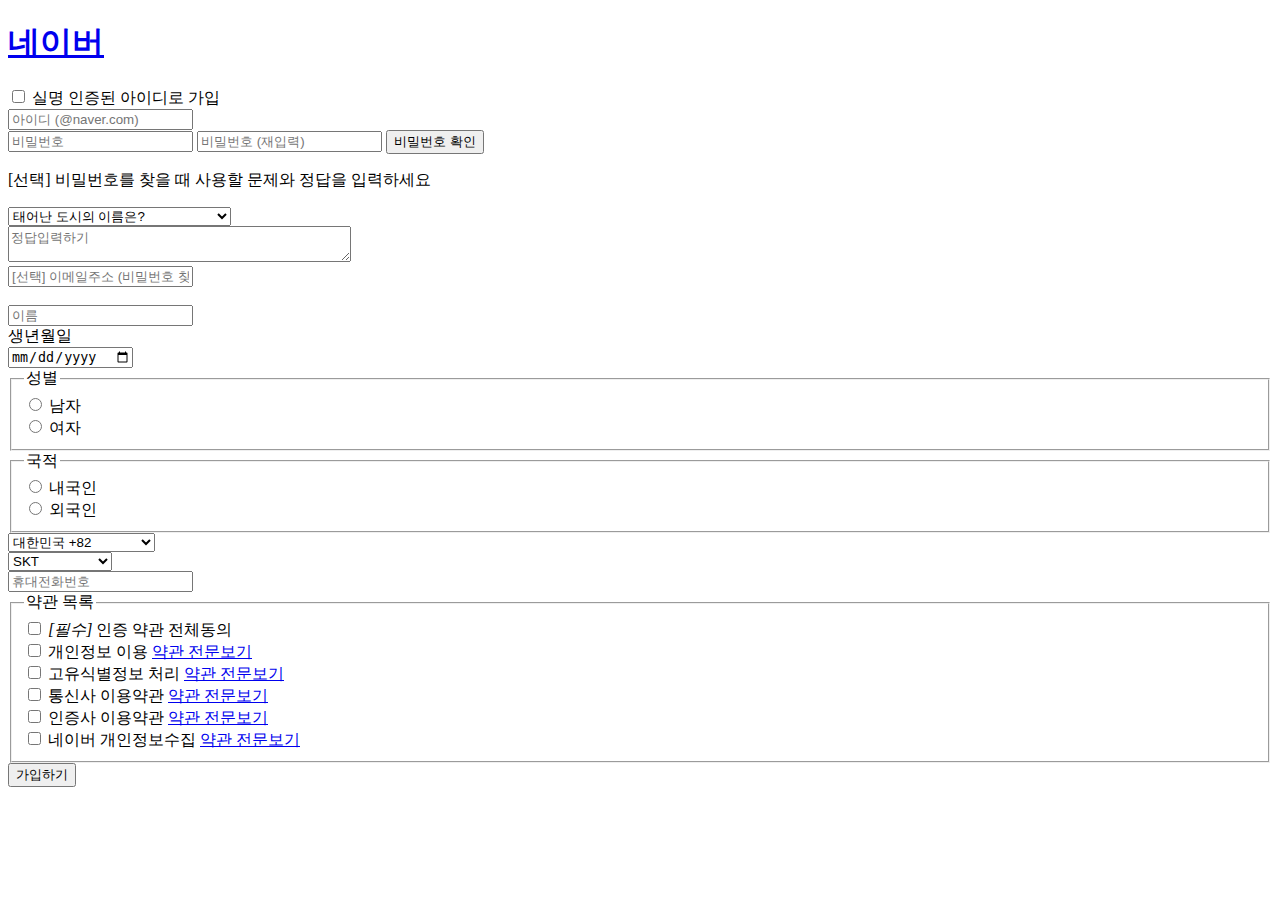
<file: form_nostyle.html>
<!DOCTYPE html>
<html lang="ko">

<head>
    <meta charset="UTF-8">
    <meta name="viewport" content="width=device-width, initial-scale=1.0, maximum-scale=1.0, minimum-scale=1.0, user-scalable=no">
    <meta http-equiv="X-UA-Compatible" content="IE=edge">
    <title>네이버 : 회원가입</title>     
</head>

<!-- 원래 페이지의 URL -->
<!-- https://nid.naver.com/user2/join/begin?token_sjoin=VTzhbiEHPIT3fHr4&langSelect=ko_KR&checkRealname=Y&termsLocation=Y&termsEmail=Y&termsEvent=Y -->

<body>
    <div class="container">
        <!--네이버 클릭시 네이버로 이동-->
        <h1 class="logo_naver">
            <a href="http://naver.com" class="link">
                <span class="blind">네이버</span>
            </a>
        </h1>

        <div class="form_content">
            <form id="join_form" method="post" action="/user2/join/end" class="form"></form>
                <!--체크박스 type = checkbox -->
                <div id="divToggle">
                    <input type="checkbox" id="Check1" name="Check1">
                    <label for="Check1">실명 인증된 아이디로 가입</label>
                </div>

                <div id="top">
                    <!--아이디 입력받기 type = text -->
                    <div class="form_item user" id="divId">
                        <input type="text" id="id" name="id" placeholder="아이디 (@naver.com)" class="input" value="" maxlength="20"/>
                    </div>
                    <!--비밀번호 입력받기 type = password -->
                    <div class="form_item lock password" id="divPasswd">
                        <input type="password" id="pswd1" name="pswd1" placeholder="비밀번호" class="input" value="" maxlength="20" required/>
                        <input type="password" id="pswd2" name="pswd2" placeholder="비밀번호 (재입력)" class="input" value="" maxlength="20" required/>
                        <button type="button">비밀번호 확인</button>
                        <div id="hint">
                            <div >
                                <p id="hint1">[선택] 비밀번호를 찾을 때 사용할 문제와 정답을 입력하세요</p>
                            </div>
                            <select name="Q" id="passwordhintQ">
                                <option value="1">태어난 도시의 이름은?</option>
                                <option value="2">어릴적 키우던 애완동물의 이름은?</option>
                                <option value="3">과거 담임선생님의 성함은?</option>
                                <option value="4">가장 좋아하는 영화 제목은?</option>
                            </select>
                            <br>
                            <textarea name="content" cols="40" rows="2" placeholder="정답입력하기"></textarea>
                        </div>
                    </div>

                    <!--이메일 입력받기 type = email-->
                    <div class="form_item email" id="divEmail">
                        <input type="email" id="email" name="email" placeholder="[선택] 이메일주소 (비밀번호 찾기 등 본인 확인용)" class="input" value="" maxlength="100" />
                    </div>
                </div>
                <br>
                <div id="middle">
                    <!--이름 입력받기 text-->
                    <div class="form_item user" id="divName">
                        <input type="text" id="name" name="name" placeholder="이름" class="input" value="" maxlength="40" />
                    </div>

                    <!--생년월일 입력받기 date-->
                    <div class="form_item calendar" id="divBirthday">
                        <div id="birth">생년월일</div>
                        <input type="date" id="birthdayInput" class="input" placeholder="이름" name="birthdayInput"/>
                    </div>
                                
                    <!--성별 선택하기 type = radio-->
                    <fieldset id="gender">
                        <legend>성별</legend>
                        <input type="radio" id="identityGender1" name="identityGender" value="M" class="blind">
                        <label for="identityGender1">남자</label>
                        <br>
                        <input type="radio" id="identityGender2" name="identityGender" value="F" class="blind">
                        <label for="identityGender2">여자</label>
                    </fieldset>
                                    
                    <!--국적 선택하기 type = radio-->
                    <fieldset id="nation">
                        <legend>국적</legend>
                        <input type="radio" id="foreigner1" name="foreigner" value="K" class="blind">
                        <label for="foreigner1">내국인</label>
                        <br>
                        <input type="radio" id="foreigner2" name="foreigner" value="F" class="blind">
                        <label for="foreigner2">외국인</label>
                    </fieldset>

                    <!--국제 번호 선택하기 select-->
                    <div class="select_box" id="selNationNo">
                        <select id="nationNo" name="nationNo" class="select">
                            <option value="233" >
                                가나 +233
                            </option>
                            <option value="31" >
                                네덜란드 +31
                            </option>
                            <option value="82" selected>
                                대한민국 +82                                        
                            </option>
                            <option value="49" >
                                독일 +49
                            </option>
                            <option value="1" >
                                미국/캐나다 +1
                            </option>
                            <option value="966" >
                                사우디아라비아 +966
                            </option>
                            <option value="597" >
                                수리남 +597
                            </option>
                            <option value="81" >
                                일본 +81
                            </option>
                        </select>
                    </div>

                    <!--통신사 선택하기-->
                    <div>
                        <select>
                            <option value="skt">
                                SKT
                            </option>
                            <option value="skt_alteul">
                                SKT 알뜰폰
                            </option>
                            <option value="kt">
                                KT
                            </option>
                            <option value="kt_alteul">
                                KT 알뜰폰
                            </option>
                            <option value="lg">
                                LG U+
                            </option>
                            <option value="lg_alteul">
                                LG U+ 알뜰폰
                            </option>
                        </select>
                    </div>

                    <!--전화번호 입력하기 type = tel-->
                    <div class="form_item phone" id="divPhoneNo">
                        <input type="tel" id="phoneNo" name="phoneNo" placeholder="휴대전화번호" class="input" value="" maxlength="16" />
                    </div>
                </div>

                <div id="bottom">
                    <!--약관 목록-->
                    <fieldset>
                        <legend>약관 목록</legend>
            
                        <div class="check_circle">
                            <input type="checkbox" id="agree_all" name="checkboxes">
                            <label for="agree_all">
                                <em class="option point">[필수]</em>
                                <span class="text">인증 약관 전체동의</span>
                            </label>
                        </div>
                        
                        <div class="check_normal">
                            <input type="checkbox" id="agree_01" name="checkboxes">
                            <label for="agree_01">
                                <span class="text">개인정보 이용</span>
                            </label>
                            <a href="https://nid.naver.com/user2/common/terms/terms2?t=viewPersonalInfoTerms&v=1" target="_blank" class="link_arrow">
                                <span class="blind">약관 전문보기</span>
                            </a>
                        </div>
            
                        <div class="check_normal">
                            <input type="checkbox" id="agree_02" name="checkboxes">
                            <label for="agree_02">
                                <span class="text">고유식별정보 처리</span>
                            </label>
                            <a href="https://nid.naver.com/user2/common/terms/terms2?t=viewUniqInfoTerms&v=1" target="_blank" class="link_arrow">
                                <span class="blind">약관 전문보기</span>
                            </a>
                        </div>
            
                        <div class="check_normal">
                            <input type="checkbox" id="agree_03" name="checkboxes">
                            <label for="agree_03">
                                <span class="text">통신사 이용약관</span>
                            </label>
                            <a href="https://nid.naver.com/user2/common/terms/terms2?t=viewCellPhoneCarriersTerms&v=1" target="_blank" class="link_arrow">
                                <span class="blind">약관 전문보기</span>
                            </a>
                        </div>
            
                        <div class="check_normal">
                            <input type="checkbox" id="agree_04" name="checkboxes">
                            <label for="agree_04">
                                <span class="text">인증사 이용약관</span>
                            </label>
                            <a href="https://nid.naver.com/user2/common/terms/terms2?t=viewServiceTerms&v=1" target="_blank" class="link_arrow">
                                <span class="blind">약관 전문보기</span>
                            </a>
                        </div>
                                
                        <div class="check_normal">
                            <input type="checkbox" id="agree_05" name="checkboxes">
                            <label for="agree_05">
                                <span class="text">네이버 개인정보수집</span>
                            </label>
                            <a href="https://nid.naver.com/user2/common/terms/terms2?t=viewNaverTerms&v=2" target="_blank" class="link_arrow">
                                <span class="blind">약관 전문보기</span>
                            </a>
                        </div>
                    </fieldset>
                </div>

                <!--제출 버튼-->
                <div id="submit_button">
                    <button type="button" class="btn_submit" id="btnJoin">가입하기</button>
                </div>
            </form>
        </div>
    </div>
</body>
</file>
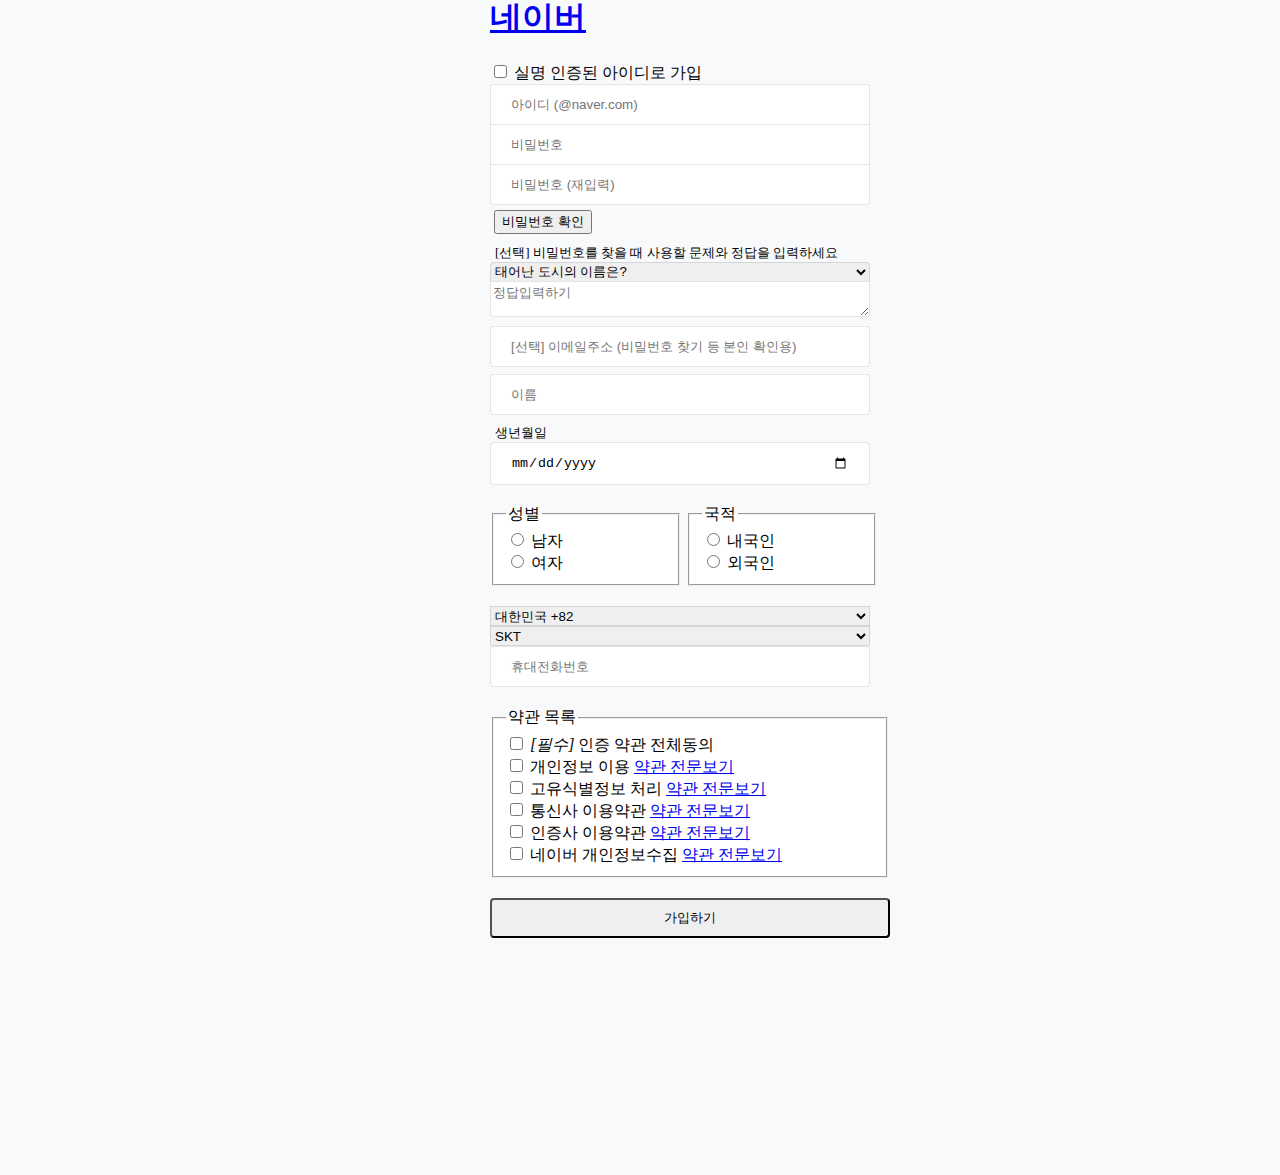
<file: form_style.html>
<!DOCTYPE html>
<html lang="ko">

<head>
    <meta charset="UTF-8">
    <meta name="viewport" content="width=device-width, initial-scale=1.0, maximum-scale=1.0, minimum-scale=1.0, user-scalable=no">
    <meta http-equiv="X-UA-Compatible" content="IE=edge">
    <title>네이버 : 회원가입</title>

    <style>
        .container {
            width: 400px;
            height: 1200px;
            position: absolute;
            left: 50%; 
            margin-left: -150px;
            top: 25%; 
            margin-top: -250px;
        }
        body{
            background-color: #F8f9fa;
        }
        input[type=text], input[type=email], input[type=password], input[type=date], input[type=tel]{
            width: 95%;
            padding: 12px 20px;
            box-sizing: border-box;

            border: 1px solid rgba(0, 0, 0, 0.1);
            border-radius: 4px;
        }
        #id{
            border-radius: 4px 4px 0px 0px;
            border: 1px 1px 1px 1px solid rgba(0, 0, 0, 0.1);
        }
        #pswd1{
            border-radius: 0px;
            margin: -1px 0px 0px;
        }
        #pswd2{
            border-radius: 0px 0px 4px 4px;
            margin: -1px 0px 5px;
        }
        #passwordhintQ{
            border-radius: 4px 4px 0px 0px ;
        }
        #hint1{
            font-size: small;
            margin: 0px 10px 0px 5px;
        }
        #divEmail{
            padding:5px 0px 0px 0px;
            width: 100%;
            height: 30px;
        }
        #divName{
            height: 50px;
        }
        #divBirthday{
            height: 80px;
        }
        #birth{
            font-size: small;
            
            margin: 0px 10px 0px 5px;
        }
        select{
            width: 380px;
            height: 20px;
            border-radius: 0px;
            border: 1px solid rgba(0, 0, 0, 0.1);
        }
        textarea{
            width: 374px;
            border-radius: 0px 0px 4px 4px;
            border: 1px solid rgba(0, 0, 0, 0.1);
            margin: -1px 0px 0px;
        }

        #nation, #gender{
            width: 40%;
            display: inline;
        }
        fieldset{
            background-color: white;
        }
        #submit_button{
            position: absolute;
            margin-top: 20px;
        }
        button, select, input[type=date]{
            cursor: pointer;
        }
        #btnJoin{
            width: 400px;
            height: 40px;
            border-radius: 4px; 
        }
        #selNationNo{
            margin-top: 20px;
        }
        #bottom{
            margin-top: 20px;
        }
        #check_button{
            padding-bottom: 10px;
            padding-left: 4px;
        }
    </style>
</head>

<!-- 원래 페이지의 URL -->
<!-- https://nid.naver.com/user2/join/begin?token_sjoin=VTzhbiEHPIT3fHr4&langSelect=ko_KR&checkRealname=Y&termsLocation=Y&termsEmail=Y&termsEvent=Y -->

<body>
    <div class="container">
        <!--네이버 클릭시 네이버로 이동-->
        <h1 class="logo_naver">
            <a href="http://naver.com" class="link">
                <span class="blind">네이버</span>
            </a>
        </h1>

        <div class="form_content">
            <form id="join_form" method="post" action="/user2/join/end" class="form"></form>
                <!--체크박스 type = checkbox -->
                <div id="divToggle">
                    <input type="checkbox" id="Check1" name="Check1">
                    <label for="Check1">실명 인증된 아이디로 가입</label>
                </div>

                <div id="top">
                    <!--아이디 입력받기 type = text -->
                    <div class="form_item user" id="divId">
                        <input type="text" id="id" name="id" placeholder="아이디 (@naver.com)" class="input" value="" maxlength="20"/>
                    </div>
                    <!--비밀번호 입력받기 type = password -->
                    <div class="form_item lock password" id="divPasswd">
                        <input type="password" id="pswd1" name="pswd1" placeholder="비밀번호" class="input" value="" maxlength="20" required/>
                        <input type="password" id="pswd2" name="pswd2" placeholder="비밀번호 (재입력)" class="input" value="" maxlength="20" required/>
                        <div id="check_button"><button type="button" >비밀번호 확인</button></div>
                        <div id="hint">
                            <div >
                                <p id="hint1">[선택] 비밀번호를 찾을 때 사용할 문제와 정답을 입력하세요</p>
                            </div>
                            <select name="Q" id="passwordhintQ">
                                <option value="1">태어난 도시의 이름은?</option>
                                <option value="2">어릴적 키우던 애완동물의 이름은?</option>
                                <option value="3">과거 담임선생님의 성함은?</option>
                                <option value="4">가장 좋아하는 영화 제목은?</option>
                            </select>
                            <br>
                            <textarea name="content" cols="40" rows="2" placeholder="정답입력하기"></textarea>
                        </div>
                    </div>

                    <!--이메일 입력받기 type = email-->
                    <div class="form_item email" id="divEmail">
                        <input type="email" id="email" name="email" placeholder="[선택] 이메일주소 (비밀번호 찾기 등 본인 확인용)" class="input" value="" maxlength="100" />
                    </div>
                </div>
                <br>
                <div id="middle">
                    <!--이름 입력받기 text-->
                    <div class="form_item user" id="divName">
                        <input type="text" id="name" name="name" placeholder="이름" class="input" value="" maxlength="40" />
                    </div>

                    <!--생년월일 입력받기 date-->
                    <div class="form_item calendar" id="divBirthday">
                        <div id="birth">생년월일</div>
                        <input type="date" id="birthdayInput" class="input" placeholder="이름" name="birthdayInput"/>
                    </div>
                                
                    <!--성별 선택하기 type = radio-->
                    <fieldset id="gender">
                        <legend>성별</legend>
                        <input type="radio" id="identityGender1" name="identityGender" value="M" class="blind">
                        <label for="identityGender1">남자</label>
                        <br>
                        <input type="radio" id="identityGender2" name="identityGender" value="F" class="blind">
                        <label for="identityGender2">여자</label>
                    </fieldset>
                                    
                    <!--국적 선택하기 type = radio-->
                    <fieldset id="nation">
                        <legend>국적</legend>
                        <input type="radio" id="foreigner1" name="foreigner" value="K" class="blind">
                        <label for="foreigner1">내국인</label>
                        <br>
                        <input type="radio" id="foreigner2" name="foreigner" value="F" class="blind">
                        <label for="foreigner2">외국인</label>
                    </fieldset>

                    <!--국제 번호 선택하기 select-->
                    <div class="select_box" id="selNationNo">
                        <select id="nationNo" name="nationNo" class="select">
                            <option value="233" >
                                가나 +233
                            </option>
                            <option value="31" >
                                네덜란드 +31
                            </option>
                            <option value="82" selected>
                                대한민국 +82                                        
                            </option>
                            <option value="49" >
                                독일 +49
                            </option>
                            <option value="1" >
                                미국/캐나다 +1
                            </option>
                            <option value="966" >
                                사우디아라비아 +966
                            </option>
                            <option value="597" >
                                수리남 +597
                            </option>
                            <option value="81" >
                                일본 +81
                            </option>
                        </select>
                    </div>

                    <!--통신사 선택하기-->
                    <div>
                        <select>
                            <option value="skt">
                                SKT
                            </option>
                            <option value="skt_alteul">
                                SKT 알뜰폰
                            </option>
                            <option value="kt">
                                KT
                            </option>
                            <option value="kt_alteul">
                                KT 알뜰폰
                            </option>
                            <option value="lg">
                                LG U+
                            </option>
                            <option value="lg_alteul">
                                LG U+ 알뜰폰
                            </option>
                        </select>
                    </div>

                    <!--전화번호 입력하기 type = tel-->
                    <div class="form_item phone" id="divPhoneNo">
                        <input type="tel" id="phoneNo" name="phoneNo" placeholder="휴대전화번호" class="input" value="" maxlength="16" />
                    </div>
                </div>

                <div id="bottom">
                    <!--약관 목록-->
                    <fieldset>
                        <legend>약관 목록</legend>
            
                        <div class="check_circle">
                            <input type="checkbox" id="agree_all" name="checkboxes">
                            <label for="agree_all">
                                <em class="option point">[필수]</em>
                                <span class="text">인증 약관 전체동의</span>
                            </label>
                        </div>
                        
                        <div class="check_normal">
                            <input type="checkbox" id="agree_01" name="checkboxes">
                            <label for="agree_01">
                                <span class="text">개인정보 이용</span>
                            </label>
                            <a href="https://nid.naver.com/user2/common/terms/terms2?t=viewPersonalInfoTerms&v=1" target="_blank" class="link_arrow">
                                <span class="blind">약관 전문보기</span>
                            </a>
                        </div>
            
                        <div class="check_normal">
                            <input type="checkbox" id="agree_02" name="checkboxes">
                            <label for="agree_02">
                                <span class="text">고유식별정보 처리</span>
                            </label>
                            <a href="https://nid.naver.com/user2/common/terms/terms2?t=viewUniqInfoTerms&v=1" target="_blank" class="link_arrow">
                                <span class="blind">약관 전문보기</span>
                            </a>
                        </div>
            
                        <div class="check_normal">
                            <input type="checkbox" id="agree_03" name="checkboxes">
                            <label for="agree_03">
                                <span class="text">통신사 이용약관</span>
                            </label>
                            <a href="https://nid.naver.com/user2/common/terms/terms2?t=viewCellPhoneCarriersTerms&v=1" target="_blank" class="link_arrow">
                                <span class="blind">약관 전문보기</span>
                            </a>
                        </div>
            
                        <div class="check_normal">
                            <input type="checkbox" id="agree_04" name="checkboxes">
                            <label for="agree_04">
                                <span class="text">인증사 이용약관</span>
                            </label>
                            <a href="https://nid.naver.com/user2/common/terms/terms2?t=viewServiceTerms&v=1" target="_blank" class="link_arrow">
                                <span class="blind">약관 전문보기</span>
                            </a>
                        </div>
                                
                        <div class="check_normal">
                            <input type="checkbox" id="agree_05" name="checkboxes">
                            <label for="agree_05">
                                <span class="text">네이버 개인정보수집</span>
                            </label>
                            <a href="https://nid.naver.com/user2/common/terms/terms2?t=viewNaverTerms&v=2" target="_blank" class="link_arrow">
                                <span class="blind">약관 전문보기</span>
                            </a>
                        </div>
                    </fieldset>
                </div>

                <!--제출 버튼-->
                <div id="submit_button">
                    <button type="button" class="btn_submit" id="btnJoin">가입하기</button>
                </div>
            </form>
        </div>
    </div>
</body>
</file>
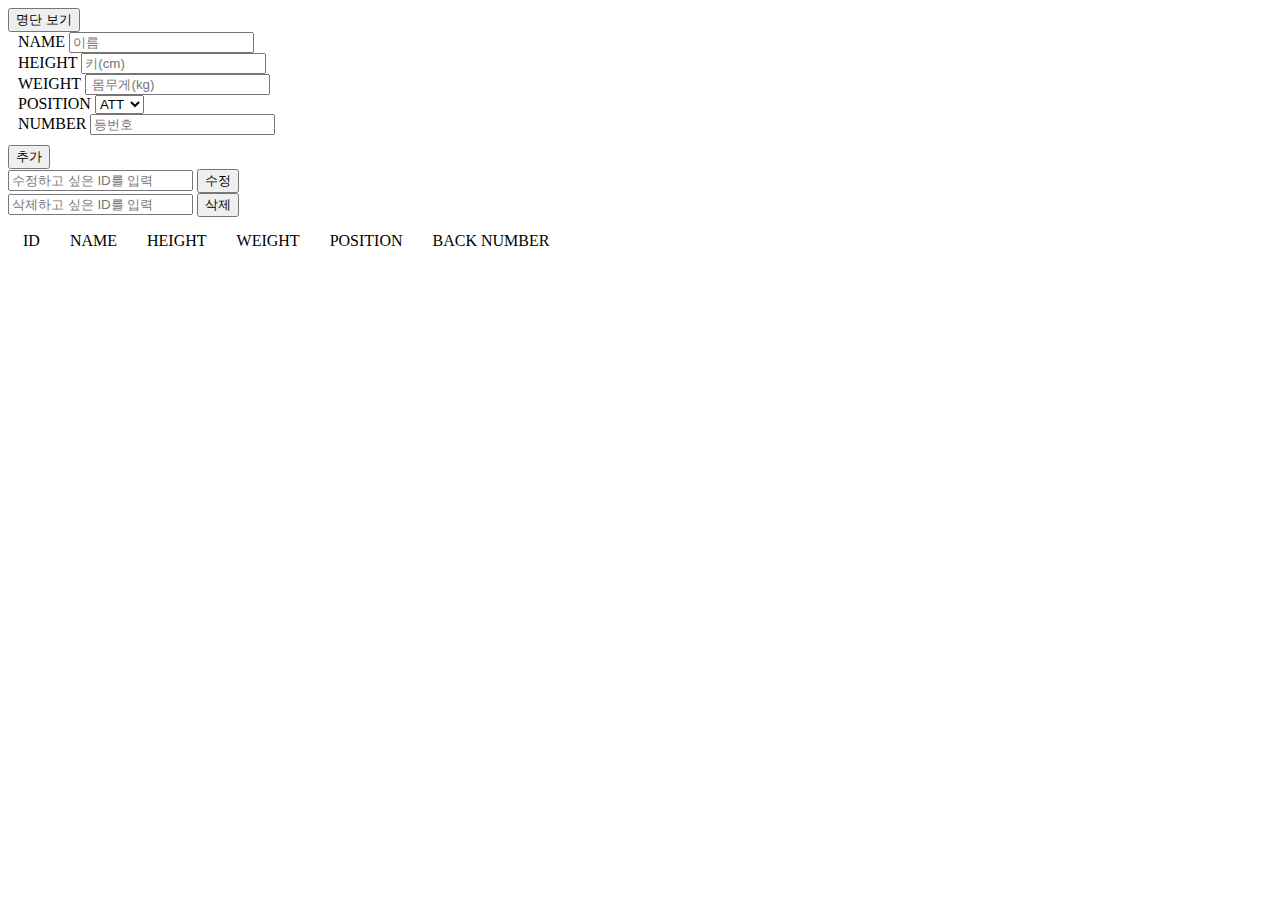
<file: my_ajax.html>
<!DOCTYPE html>
<html lang="ko">
<head>
    <meta charset="UTF-8">
    <meta http-equiv="X-UA-Compatible" content="IE=edge">
    <meta name="viewport" content="width=device-width, initial-scale=1.0">
    <title>20241024</title>
    <script src="https://code.jquery.com/jquery-3.7.1.js" integrity="sha256-eKhayi8LEQwp4NKxN+CfCh+3qOVUtJn3QNZ0TciWLP4=" crossorigin="anonymous"></script>
    <link rel="shortcut icon" href="../img/star.jpg">
    <style>
        .data{
            display: flex;
        }
        .data_in{
            margin: 15px;
        }
        span{
            width: 200px;
        }
    </style>
</head>
<body>
    <div>
        <button onclick="getDataFromJSONFile()">명단 보기</button>
    </div>
    
    <div>
        <div class="data" style="margin-bottom: 10px;">
            <div style="margin-left: 10px;">
                <span>NAME</span>
                <input type="text" id="player_name" placeholder="이름"/><br>
                <span>HEIGHT</span>
                <input type="number" id="player_height" placeholder="키(cm)"/><br>
                <span>WEIGHT</span>
                <input type="number" id="player_weight" placeholder=" 몸무게(kg)"/><br>
                <span>POSITION</span>
                <select id="player_position">
                    <option value="ATT">ATT</option>
                    <option value="MID">MID</option>
                    <option value="DEF">DEF</option>
                </select><br>
                <span>NUMBER</span>
                <input type="number" id="player_number" placeholder="등번호"/>
            </div>
        </div>
        <button onclick="createDataToJSONFile()">추가</button>
    </div>

    <div>
        <input type="text" id="player_id" placeholder="수정하고 싶은 ID를 입력"/>
        <button onclick="updateDataToJSONFile()">수정</button>
    </div>

    <div>
        <input type="text" id="delete_id" placeholder="삭제하고 싶은 ID를 입력"/>
        <button onclick="deleteDataFromJSONFile()">삭제</button>
    </div>



    <div class="data"> <!--데이터 들이 들어가는 곳 div-->
        <div id="div_players_id" class="data_in">
            <div>ID</div>
            <!--여기에 값들이 들어감 -->
        </div>
        <div id="div_players_name" class="data_in">
            <div>NAME</div>
            <!--여기에 값들이 들어감 -->
        </div>
        <div id="div_players_height" class="data_in">
            <div>HEIGHT</div>
            <!--여기에 값들이 들어감 -->
        </div>
        <div id="div_players_weight" class="data_in">
            <div>WEIGHT</div>
            <!--여기에 값들이 들어감 -->
        </div>
        <div id="div_players_position" class="data_in">
            <div>POSITION</div>
            <!--여기에 값들이 들어감 -->
        </div>
        <div id="div_players_position_number" class="data_in">
            <div>BACK NUMBER</div>
            <!--여기에 값들이 들어감 -->
        </div>
    </div>
    

    <script>
        function getDataFromJSONFile() {
            const xhr = new XMLHttpRequest();
            xhr.open("GET", "http://localhost:3000/players");
            xhr.setRequestHeader("content-type", "application/json");
            xhr.send();

            xhr.onload = () => { 
                if (xhr.status === 200) {
                // 각 div를 비워서 초기화
                $("#div_players_id").html("<div>ID</div>");
                $("#div_players_name").html("<div>NAME</div>");
                $("#div_players_height").html("<div>HEIGHT</div>");
                $("#div_players_weight").html("<div>WEIGHT</div>");
                $("#div_players_position").html("<div>POSITION</div>");
                $("#div_players_position_number").html("<div>BACK NUMBER</div>");

                let players = JSON.parse(xhr.response);

                players.forEach((item) => {
                    // 각 속성을 해당하는 div에 추가
                    $("#div_players_id").append("<div>" + item.id + "</div>");
                    $("#div_players_name").append("<div>" + item.name + "</div>");
                    $("#div_players_height").append("<div>" + item.height + " cm</div>");
                    $("#div_players_weight").append("<div>" + item.weight + " kg</div>");
                    $("#div_players_position").append("<div>" + item.position + "</div>");
                    $("#div_players_position_number").append("<div>" + item.number + "</div>");
                });
                } else {
                    console.error("데이터를 가져오는 데 실패했습니다.", xhr.statusText);
                }
            };
        }

        function createDataToJSONFile() {
            const xhr = new XMLHttpRequest(); 
            xhr.open("POST", "http://localhost:3000/players"); // URL 변경
            xhr.setRequestHeader("content-type", "application/json; charset=UTF-8");

            let data = {
                name: $("#player_name").val(),
                height: $("#player_height").val(),
                weight: $("#player_weight").val(),
                position: $("#player_position").val(),
                number: $("#player_number").val()
            };

            xhr.send(JSON.stringify(data));
            xhr.onload = () => { 
                if(xhr.status === 201) {
                    alert("등록 성공!");

                    $("#player_name").val('');
                    $("#player_height").val('');
                    $("#player_weight").val('');
                    $("#player_position").val('ATT');
                    $("#player_number").val('');

                    getDataFromJSONFile();
                }
            }
        }
        

        function updateDataToJSONFile() {
            let id = $("#player_id").val();
            const xhr = new XMLHttpRequest(); 
            xhr.open("PUT", "http://localhost:3000/players/" + id); // URL 변경
            xhr.setRequestHeader("content-type", "application/json; charset=UTF-8");

            let data = {
                name: $("#player_name").val(),
                height: $("#player_height").val(),
                weight: $("#player_weight").val(),
                position: $("#player_position").val(),
                number: $("#player_number").val()
            };

            xhr.send(JSON.stringify(data));
            xhr.onload = () => { 
                if(xhr.status === 200) {
                    alert("수정 성공!");
                    $("#player_name").val('');
                    $("#player_height").val('');
                    $("#player_weight").val('');
                    $("#player_position").val('ATT');
                    $("#player_number").val('');
                    $("#player_id").val('');
                    getDataFromJSONFile();
                }
            }
        }

        function deleteDataFromJSONFile() {
            let id = $("#delete_id").val();
            const xhr = new XMLHttpRequest(); 
            xhr.open("DELETE", "http://localhost:3000/players/" + id); // URL 변경
            xhr.setRequestHeader("content-type", "application/json; charset=UTF-8");

            xhr.send();
            xhr.onload = () => { 
                if(xhr.status === 200) {
                    alert("삭제 성공!");
                    $("#delete_id").val('');
                    getDataFromJSONFile();
                } else {
                    alert("삭제 실패!");
                }
            }
        }
    </script>
</body>
</html>
</file>
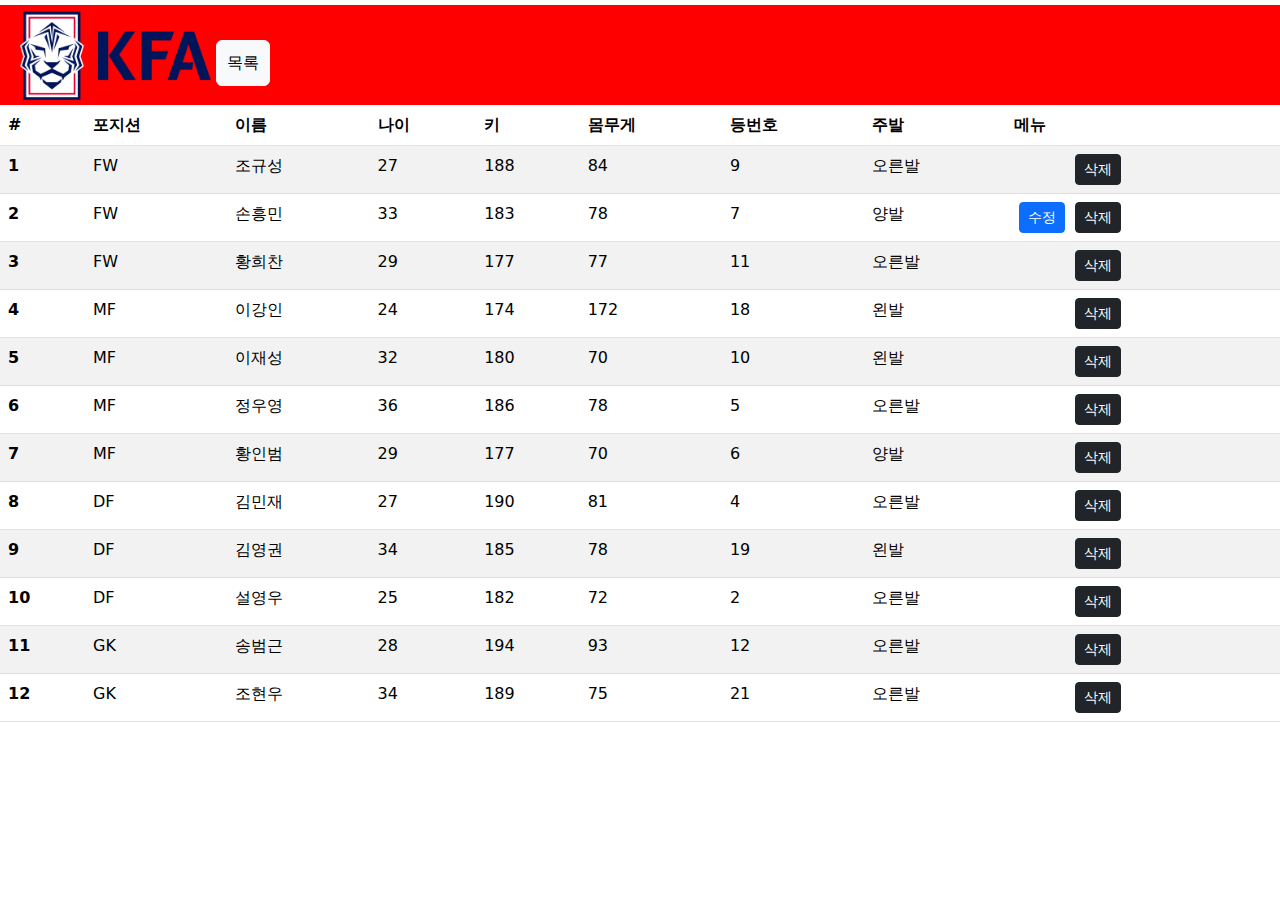
<file: view.html>
<!DOCTYPE html>
<html lang="en">
<head>
    <meta charset="UTF-8">
    <meta name="viewport" content="width=device-width, initial-scale=1.0">
    <title>view</title>
    <link href="https://cdn.jsdelivr.net/npm/bootstrap@5.3.3/dist/css/bootstrap.min.css" rel="stylesheet" integrity="sha384-QWTKZyjpPEjISv5WaRU9OFeRpok6YctnYmDr5pNlyT2bRjXh0JMhjY6hW+ALEwIH" crossorigin="anonymous">
    <script src="https://code.jquery.com/jquery-3.7.1.js" integrity="sha256-eKhayi8LEQwp4NKxN+CfCh+3qOVUtJn3QNZ0TciWLP4=" crossorigin="anonymous"></script>
    <link rel="stylesheet" href="my.css">
<!--
제작하고 싶은 CRUD Front page의 주제를 결정, 
어떤 항목들로 데이터 세트를 구성할 것인지 정한다. (6개 이상의 항목이 포함되어야 함)

(축구선수)
등번호 - 이름 - 포지션 - 국적 - 키 - 몸무게 - 나이 

view.html 제작
- index.html의 목록 중에서 제목을 눌렀을 때 나오는 페이지
- 임의로 정한 레코드의 모든 항목을 보여주는 페이지
- [수정] [삭제] [목록] 버튼이 보여야 함
- [수정] 버튼을 누르면 edit.html로 이동할 것
- [삭제] 버튼을 누르면 “게시물을 삭제할까요?” Confirm 창 띄울 것
- [목록] 버튼을 누르면 index.html로 이동할 것.
-->
    <script type="text/javascript">
        function showConfirm() {
            var result = confirm("게시물을 삭제할까요?");
            if (result) {
                alert("삭제를 시작합니다.");
                window.location.href = "delete.html";
            } 
        }
    </script>
</head>
<body class="body_view">
    <div class="header" style="background-color: red;">
        <img src="KFA+BI 로고-02.png" alt="" class="logo">
        <div class="button">
            <a class="btn btn-light butt1" href="index.html" role="button">목록</a>
        </div>
    </div>
    
    <table class="table table-striped">
        <thead>
          <tr>
            <th scope="col">#</th>
            <th scope="col">포지션</th>
            <th scope="col">이름</th>
            <th scope="col">나이</th>
            <th scope="col">키</th>
            <th scope="col">몸무게</th>
            <th scope="col">등번호</th>
            <th scope="col">주발</th>
            <th scope="col">메뉴</th>
          </tr>
        </thead>
        <tbody>
            <tr>
                <th scope="row">1</th>
                <td>FW</td>
                <td>조규성</td>
                <td>27</td>
                <td>188</td>
                <td>84</td>
                <td>9</td>
                <td>오른발</td>
                <td>
                    <a class="btn btn-primary btn-sm butt" href="edit.html" role="button">수정</a>
                    <button type="button" class="btn btn-dark btn-sm butt12" onclick="showConfirm()">삭제</button>
                </td>
            </tr>
            <tr>
                <th scope="row">2</th>
                <td>FW</td>
                <td>손흥민</td>
                <td>33</td>
                <td>183</td>
                <td>78</td>
                <td>7</td>
                <td>양발</td>
                <td>
                    <a class="btn btn-primary btn-sm butt12" href="edit.html" role="button">수정</a>
                    <button type="button" class="btn btn-dark btn-sm butt12" onclick="showConfirm()">삭제</button>
                </td>
            </tr>
            <tr>
                <th scope="row">3</th>
                <td>FW</td>
                <td>황희찬</td>
                <td>29</td>
                <td>177</td>
                <td>77</td>
                <td>11</td>
                <td>오른발</td>
                <td>
                    <a class="btn btn-primary btn-sm butt" href="edit.html" role="button">수정</a>
                    <button type="button" class="btn btn-dark btn-sm butt12" onclick="showConfirm()">삭제</button>
                </td>
            </tr>
            <tr>
                <th scope="row">4</th>
                <td>MF</td>
                <td>이강인</td>
                <td>24</td>
                <td>174</td>
                <td>172</td>
                <td>18</td>
                <td>왼발</td>
                <td>
                    <a class="btn btn-primary btn-sm butt" href="edit.html" role="button">수정</a>
                    <button type="button" class="btn btn-dark btn-sm butt12" onclick="showConfirm()">삭제</button>
                </td>
            </tr>
            <tr>
                <th scope="row">5</th>
                <td>MF</td>
                <td>이재성</td>
                <td>32</td>
                <td>180</td>
                <td>70</td>
                <td>10</td>
                <td>왼발</td>
                <td>
                    <a class="btn btn-primary btn-sm butt" href="edit.html" role="button">수정</a>
                    <button type="button" class="btn btn-dark btn-sm butt12" onclick="showConfirm()">삭제</button>
                </td>
            </tr>
            <tr>
                <th scope="row">6</th>
                <td>MF</td>
                <td>정우영</td>
                <td>36</td>
                <td>186</td>
                <td>78</td>
                <td>5</td>
                <td>오른발</td>
                <td>
                    <a class="btn btn-primary btn-sm butt" href="edit.html" role="button">수정</a>
                    <button type="button" class="btn btn-dark btn-sm butt12" onclick="showConfirm()">삭제</button>
                </td>
            </tr>
            <tr>
                <th scope="row">7</th>
                <td>MF</td>
                <td>황인범</td>
                <td>29</td>
                <td>177</td>
                <td>70</td>
                <td>6</td>
                <td>양발</td>
                <td>
                    <a class="btn btn-primary btn-sm butt" href="edit.html" role="button">수정</a>
                    <button type="button" class="btn btn-dark btn-sm butt12" onclick="showConfirm()">삭제</button>
                </td>
            </tr>
            <tr>
                <th scope="row">8</th>
                <td>DF</td>
                <td>김민재</td>
                <td>27</td>
                <td>190</td>
                <td>81</td>
                <td>4</td>
                <td>오른발</td>
                <td>
                    <a class="btn btn-primary btn-sm butt" href="edit.html" role="button">수정</a>
                    <button type="button" class="btn btn-dark btn-sm butt12" onclick="showConfirm()">삭제</button>
                </td>
            </tr>
            <tr>
                <th scope="row">9</th>
                <td>DF</td>
                <td>김영권</td>
                <td>34</td>
                <td>185</td>
                <td>78</td>
                <td>19</td>
                <td>왼발</td>
                <td>
                    <a class="btn btn-primary btn-sm butt" href="edit.html" role="button">수정</a>
                    <button type="button" class="btn btn-dark btn-sm butt12" onclick="showConfirm()">삭제</button>
                </td>
            </tr>
            <tr>
                <th scope="row">10</th>
                <td>DF</td>
                <td>설영우</td>
                <td>25</td>
                <td>182</td>
                <td>72</td>
                <td>2</td>
                <td>오른발</td>
                <td>
                    <a class="btn btn-primary btn-sm butt" href="edit.html" role="button">수정</a>
                    <button type="button" class="btn btn-dark btn-sm butt12" onclick="showConfirm()">삭제</button>
                </td>
            </tr>
            <tr>
                <th scope="row">11</th>
                <td>GK</td>
                <td>송범근</td>
                <td>28</td>
                <td>194</td>
                <td>93</td>
                <td>12</td>
                <td>오른발</td>
                <td>
                    <a class="btn btn-primary btn-sm butt" href="edit.html" role="button">수정</a>
                    <button type="button" class="btn btn-dark btn-sm butt12" onclick="showConfirm()">삭제</button>
                </td>
            </tr>
            <tr>
                <th scope="row">12</th>
                <td>GK</td>
                <td>조현우</td>
                <td>34</td>
                <td>189</td>
                <td>75</td>
                <td>21</td>
                <td>오른발</td>
                <td>
                    <a class="btn btn-primary btn-sm butt" href="edit.html" role="button">수정</a>
                    <button type="button" class="btn btn-dark btn-sm butt12" onclick="showConfirm()">삭제</button>
                </td>
            </tr>
        </tbody>
    </table>
</body>
</html>
</file>
<file: my.css>
.navbar {
    margin-bottom: 0;
    border-radius: 0;
    background-color: red;
}

.row.content {height: 450px;}

.sidenav {
    margin-top: 10px;
    height: 100%;
    background-color: #f1f1f1;
}

.navbar-header{
    height: 100px;
    width: auto;
}

#add{
    font-weight: 600;
    font-size: large;
    border: solid;
    padding: 10px;
    margin: 20px;
    float: left;
    color: white;
}

.sideimg{
    width: 100%;
    height: auto;
    margin-top: 20px;
}

.logo{
    height: 90%;
    width: auto;
}

@media only screen and (max-width: 768px) {
    .sidenav {
        display: none;
    }
    .row.content {
        height: auto;
    }
    .navbar-header {
        display: flex;
        align-items: center;
    }
    #add {
        margin: 0;
        padding: 10px;
        float: none;
}
}

@media only screen and (max-width: 500px) {
    .sidenav {
        display: none;
    }
    .row.content {
        height: auto;
    }
    .navbar-header {
        display: flex;
        flex-direction: column;
        align-items: center;
    }
    #add {
        position: fixed;
        right: 20px;
        bottom: 20px;
        margin: 0;
        padding: 7px 14px;
        background-color: red;
        color: white;
        border-radius: 5px;
        z-index: 1000;
    }
    .logo {
        margin-bottom: 10px;
    }
}

.body_addedit {
    display: flex;
    justify-content: center;
    align-items: center;
    height: 110vh;
    margin: 0;
    background-color: #f1f1f1;
}
.container {
    position: relative;
    width: 500px;
    height: auto;
    background-color: cornsilk;
    padding: 20px;
}
.butt1, .butt2, .butt3{
    width: 100%;
    padding: 10px;
    margin-top: 10px;
}
div{
    margin-top: 5px;
}
@media (max-width: 600px) {
    .row {
        flex-direction: column;
    }
    .col {
        width: 100%;
        margin-bottom: 10px;
    }
    .body_addedit{
        height: 100vh;
    }
}





.header {
    background-color: red;
    display: flex;
    justify-content: flex-start;
    align-items: center; 
    height: 100px; 
    padding-left: 20px; 
  }
  .butt12{
      margin-left: 5px;
  }
  .butt{
      margin-left: 5px;
      visibility: hidden; 
  }
  .logo{
      height: 100%;
      width: auto;
  }
  .body_view{
      font-size: 16px;
  }
  @media (max-width: 600px) {
    .body_view {
        font-size: 12px;
    }
    .table th, .table td {
        font-size: 12px;
    }
    .logo{
        display: none;
    }
}
</file>
